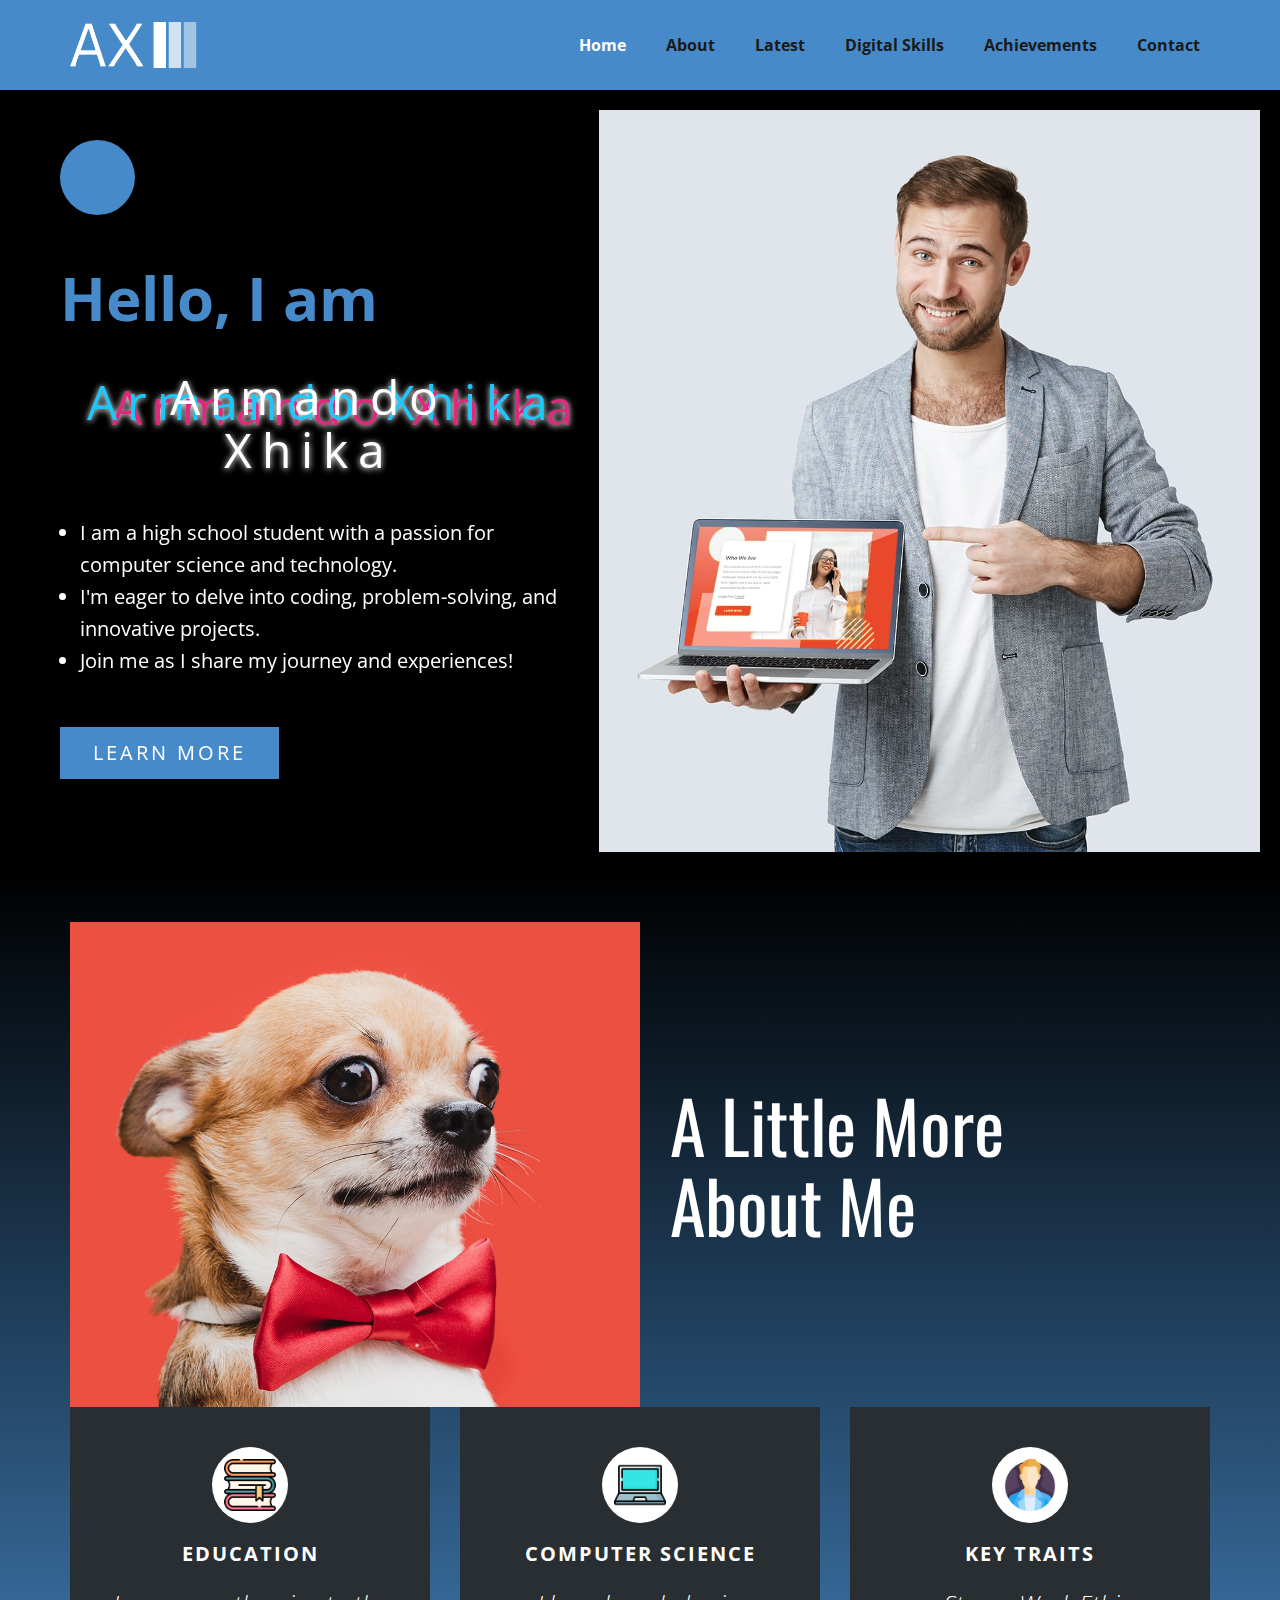
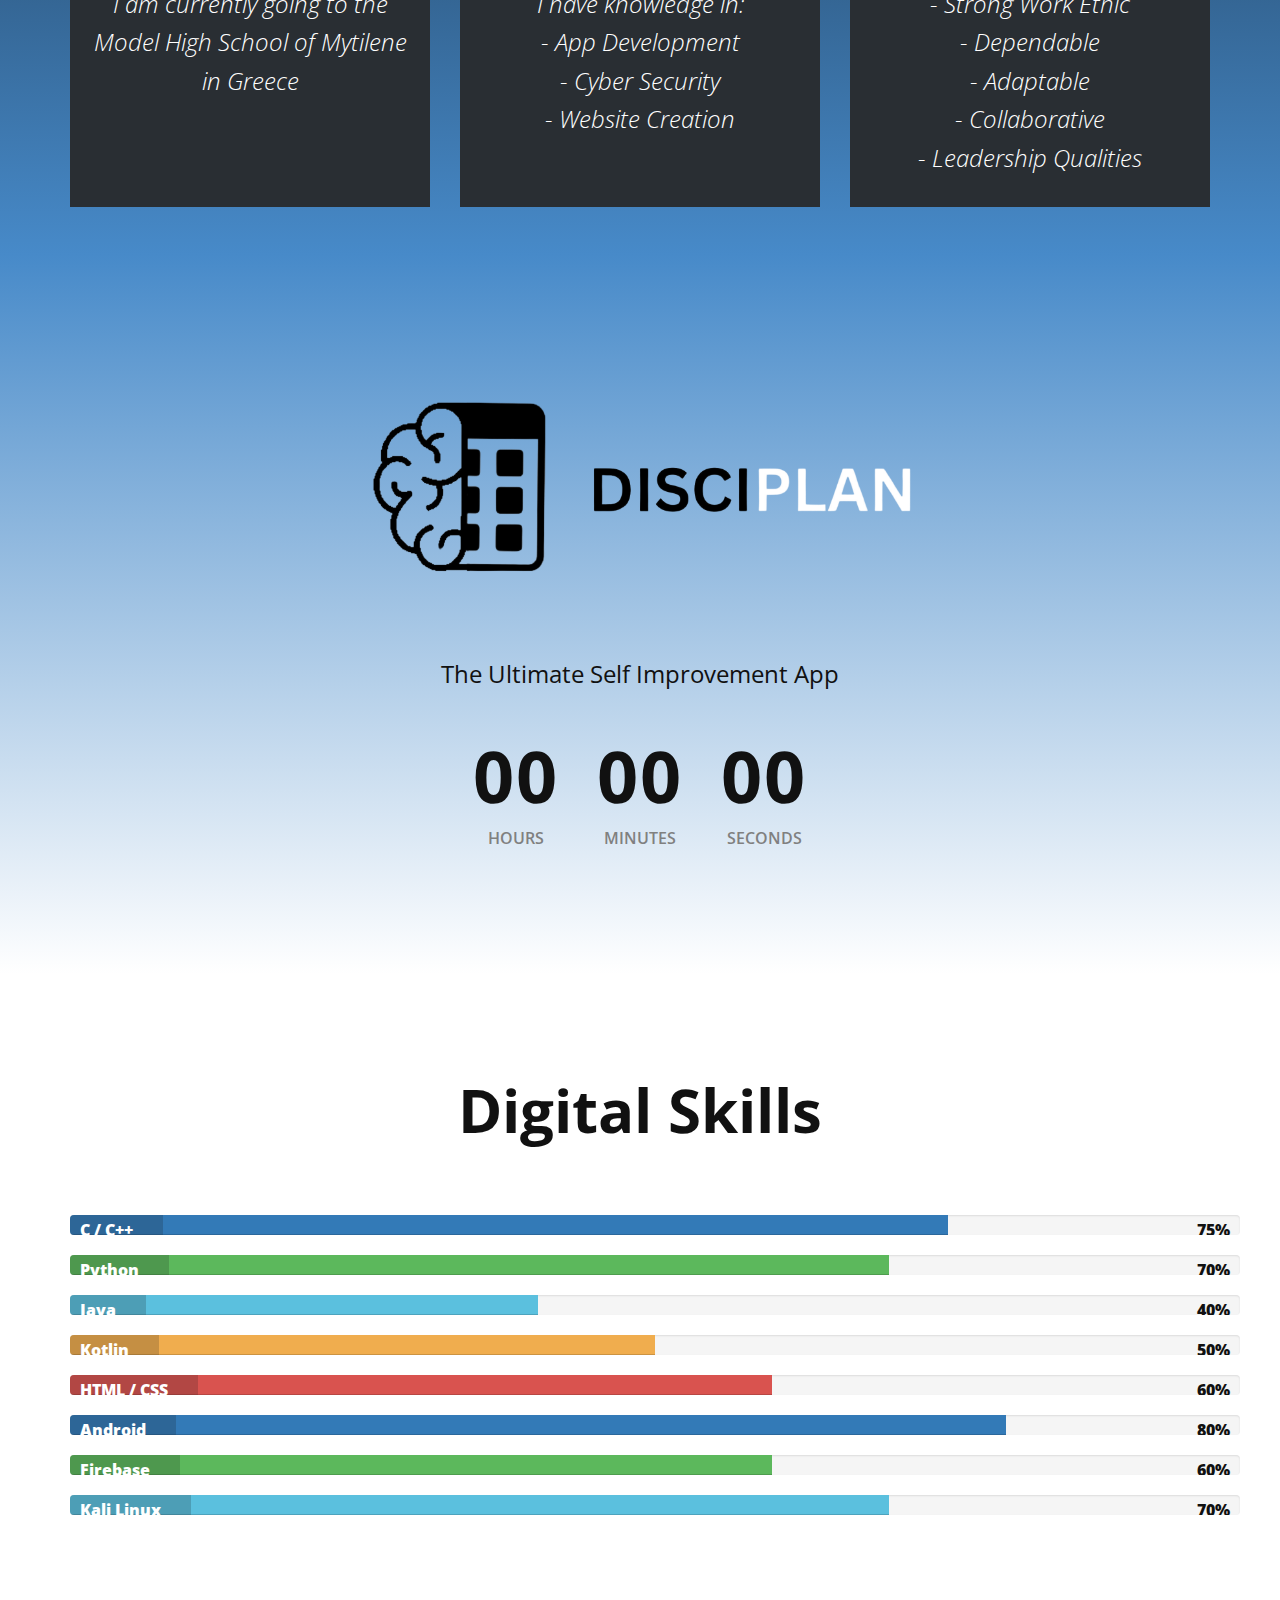
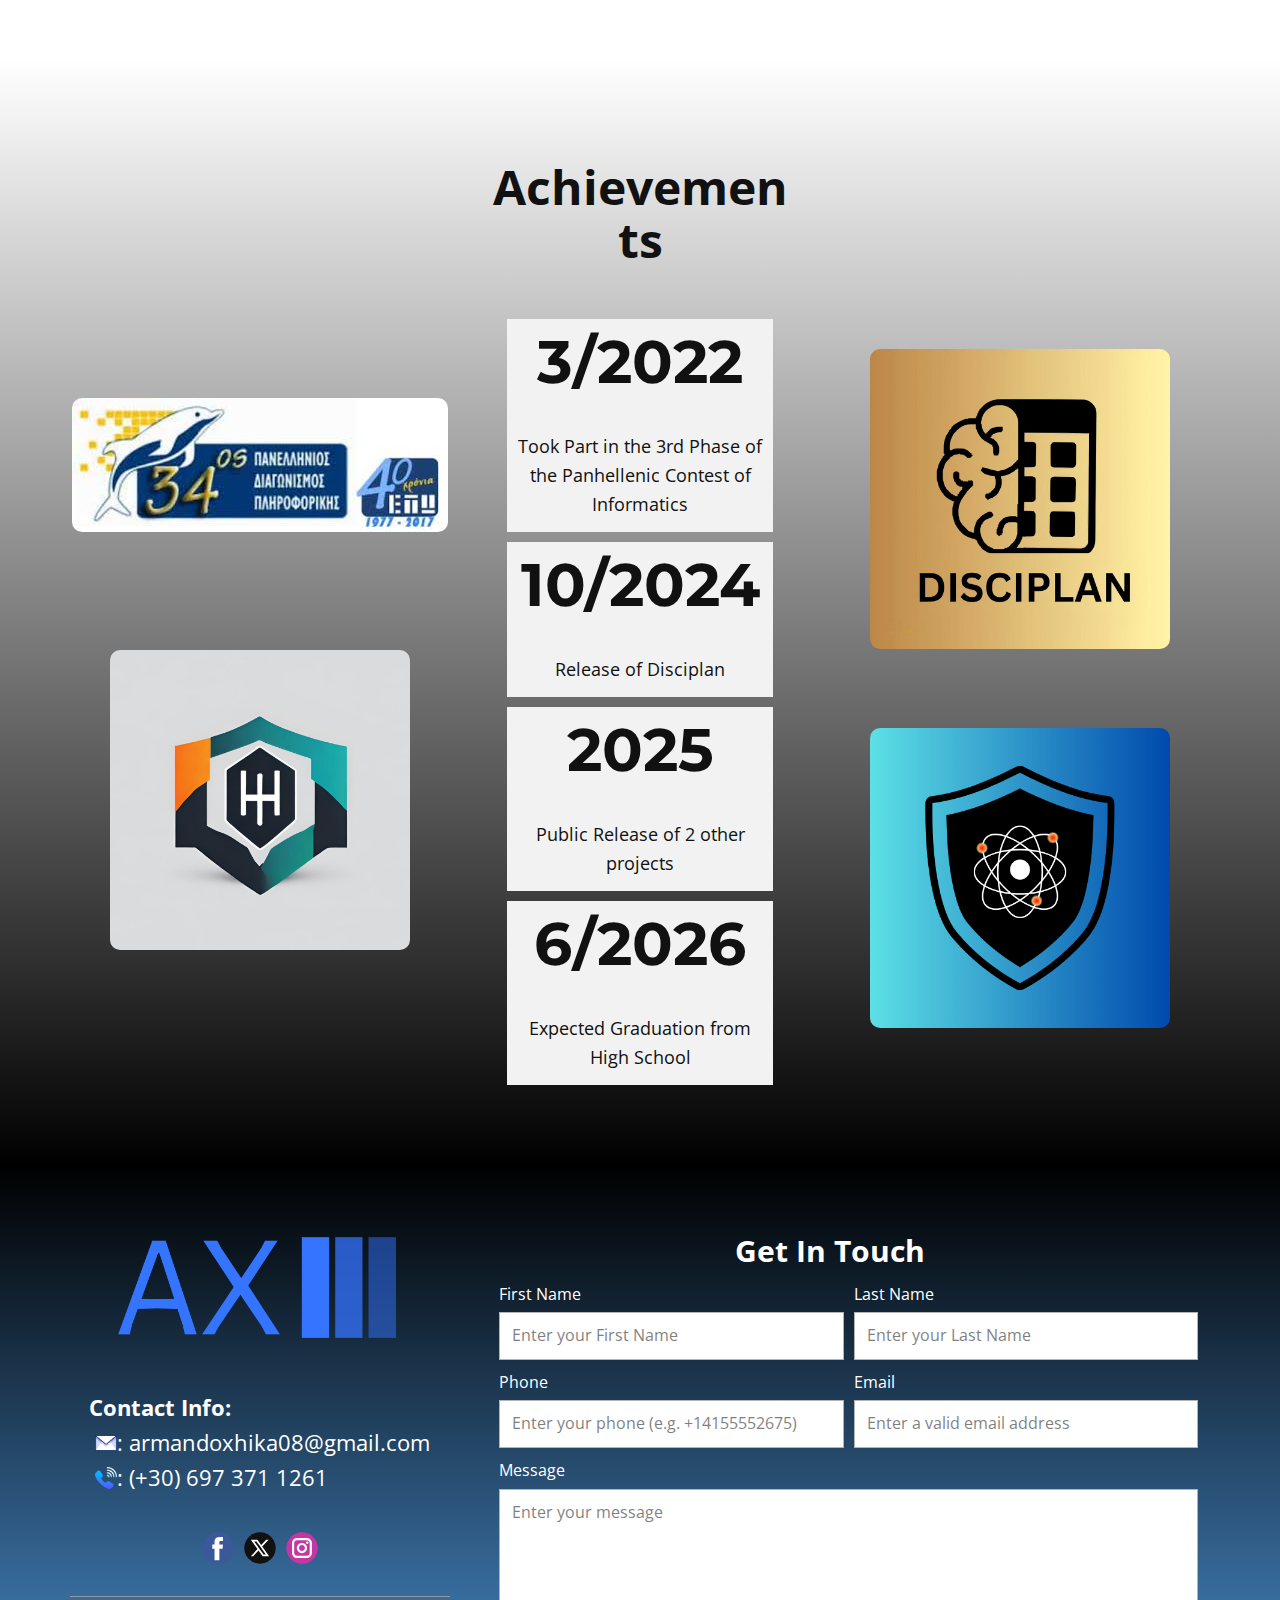
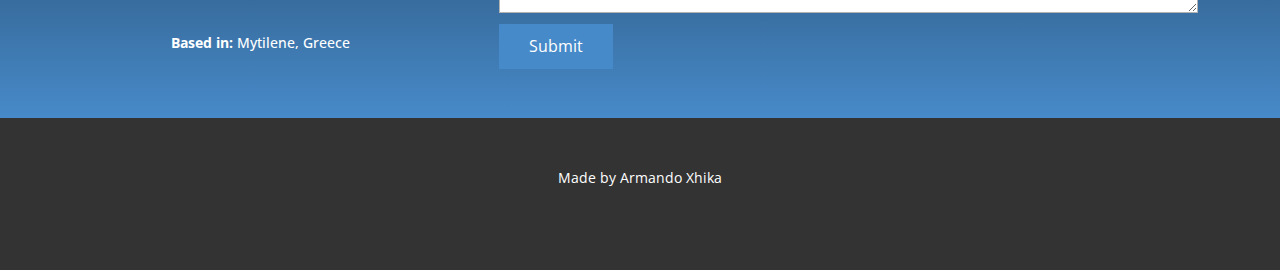
<file: index.html>
<!DOCTYPE html>
<html style="font-size: 16px;" lang="en"><head>
    <meta name="viewport" content="width=device-width, initial-scale=1.0">
    <meta charset="utf-8">
    <meta name="keywords" content="Get in touch">
    <meta name="description" content="">
    <title>Home</title>
    <link rel="stylesheet" href="layout.css" media="screen">
<link rel="stylesheet" href="Home.css" media="screen">
    <script class="u-script" type="text/javascript" src="jquery.js" defer=""></script>
    <script class="u-script" type="text/javascript" src="funct.js" defer=""></script>
    <meta name="generator" content="Nicepage 6.11.6, nicepage.com">
    <meta name="referrer" content="origin">
    <link href="//netdna.bootstrapcdn.com/bootstrap/3.1.0/css/bootstrap.min.css" rel="stylesheet" id="bootstrap-css">
    <script src="//netdna.bootstrapcdn.com/bootstrap/3.1.0/js/bootstrap.min.js"></script>
    
    <link id="u-theme-google-font" rel="stylesheet" href="https://fonts.googleapis.com/css?family=Roboto:100,100i,300,300i,400,400i,500,500i,700,700i,900,900i|Open+Sans:300,300i,400,400i,500,500i,600,600i,700,700i,800,800i">
    <link id="u-page-google-font" rel="stylesheet" href="https://fonts.googleapis.com/css?family=Oswald:200,300,400,500,600,700|Montserrat:100,100i,200,200i,300,300i,400,400i,500,500i,600,600i,700,700i,800,800i,900,900i">
    
    
    
    
    
    
    
    
    <script type="application/ld+json">{
		"@context": "http://schema.org",
		"@type": "Organization",
		"name": "AboutMe",
		"logo": "images/ax-high-resolution-logo-white-transparent.png"
}</script>
    <meta name="theme-color" content="#478ac9">
    <meta property="og:title" content="Home">
    <meta property="og:description" content="">
    <meta property="og:type" content="website">
  <script>
    function gdprConfirmed() {
        return true;
    }
    function dynamicLoadScript(src) {
        var script = document.createElement('script');
        script.src = src && typeof src === 'string' ? src : 'https://www.google.com/recaptcha/api.js?render=6LeZhfspAAAAAMBbiffbII-cJxKXYyynqDJAjYMy';
        script.async = true;
        document.body.appendChild(script);
        script.onload = function() {
            let event = new CustomEvent("recaptchaLoaded");
            document.dispatchEvent(event);
        };
    }
    document.addEventListener('DOMContentLoaded', function () {
        var confirmButton = document.querySelector('.u-cookies-consent .u-button-confirm');
        if (confirmButton) {
            confirmButton.onclick = dynamicLoadScript;
        }
    });
    </script>
    <script>
        document.addEventListener("DOMContentLoaded", function(){
            if (!gdprConfirmed()) {
                return;
            }
            dynamicLoadScript();
        });
    </script>
    <script>
        document.addEventListener("recaptchaLoaded", function() {
            if (!gdprConfirmed()) {
                return;
            }
            (function (grecaptcha, sitekey, actions) {
                var recaptcha = {
                    execute: function (action, submitFormCb) {
                        try {
                            grecaptcha.execute(
                                sitekey,
                                {action: action}
                            ).then(function (token) {
                                var forms = document.getElementsByTagName('form');

                                for (var i = 0; i < forms.length; i++) {
                                    var fields = forms[i].getElementsByTagName('input');

                                    for (var j = 0; j < fields.length; j++) {
                                        var field = fields[j];

                                        if ('recaptchaResponse' === field.getAttribute('name')) {
                                            field.setAttribute('value', token);
                                            break;
                                        }
                                    }
                                }
                                submitFormCb();
                            });
                        } catch (e) {
                            var formError = document.querySelector('.u-form-send-error');

                            if (formError) {
                                formError.innerText = 'Site Owner Error: ' + e.message.replace(/:[\s\S]*/, '');
                                formError.style.display = 'block';
                            }
                        }
                    },

                    executeContact: function (submitFormCb) {
                        recaptcha.execute(actions['contact'], submitFormCb);
                    }
                };

                window.recaptchaObject = recaptcha;
            })(
                grecaptcha,
                
                '6LeZhfspAAAAAMBbiffbII-cJxKXYyynqDJAjYMy',
                {'contact': 'contact'}
            );
        });
    </script>
<meta data-intl-tel-input-cdn-path="intlTelInput/"></head>
  <body data-home-page="Home.html" data-home-page-title="Home" data-path-to-root="./" data-include-products="true" class="u-body u-overlap u-overlap-contrast u-overlap-transparent u-xl-mode" data-lang="en"><header class="u-clearfix u-gradient u-header u-sticky u-sticky-e55e u-header" id="sec-c1c7"><div class="u-clearfix u-sheet u-sheet-1">
        <a href="#" class="u-align-left u-image u-logo u-image-1" data-image-width="2000" data-image-height="707">
          <img src="images/ax-high-resolution-logo-white-transparent.png" class="u-logo-image u-logo-image-1">
        </a>
        <nav class="u-align-right u-menu u-menu-one-level u-menu-open-right u-offcanvas u-menu-1">
          <div class="menu-collapse" style="font-size: 1rem; letter-spacing: 0px; font-weight: 700;">
            <a class="u-button-style u-custom-border u-custom-border-color u-custom-borders u-custom-color u-custom-left-right-menu-spacing u-custom-padding-bottom u-custom-text-active-color u-custom-text-color u-custom-text-hover-color u-custom-top-bottom-menu-spacing u-nav-link u-text-active-palette-1-base u-text-hover-palette-2-base" href="#">
              <svg class="u-svg-link" viewBox="0 0 24 24"><use xlink:href="#menu-hamburger"></use></svg>
              <svg class="u-svg-content" version="1.1" id="menu-hamburger" viewBox="0 0 16 16" x="0px" y="0px" xmlns:xlink="http://www.w3.org/1999/xlink" xmlns="http://www.w3.org/2000/svg"><g><rect y="1" width="16" height="2"></rect><rect y="7" width="16" height="2"></rect><rect y="13" width="16" height="2"></rect>
</g></svg>
            </a>
          </div>
          <div class="u-custom-menu u-nav-container">
            <ul class="u-nav u-spacing-20 u-unstyled u-nav-1"><li class="u-nav-item"><a class="u-button-style u-nav-link u-text-active-white u-text-grey-90 u-text-hover-palette-2-base" href="Home.html#Home" style="padding: 10px;">Home</a>
</li><li class="u-nav-item"><a class="u-button-style u-nav-link u-text-active-white u-text-grey-90 u-text-hover-palette-2-base" href="Home.html#MoreAboutMe" style="padding: 10px;">About</a>
</li><li class="u-nav-item"><a class="u-button-style u-nav-link u-text-active-white u-text-grey-90 u-text-hover-palette-2-base" href="Home.html#LatestNews" style="padding: 10px;">Latest</a>
</li><li class="u-nav-item"><a class="u-button-style u-nav-link u-text-active-white u-text-grey-90 u-text-hover-palette-2-base" href="Home.html#DigitalSkills" style="padding: 10px;">Digital Skills</a>
</li><li class="u-nav-item"><a class="u-button-style u-nav-link u-text-active-white u-text-grey-90 u-text-hover-palette-2-base" href="Home.html#Achievements" style="padding: 10px;">Achievements</a>
</li><li class="u-nav-item"><a class="u-button-style u-nav-link u-text-active-white u-text-grey-90 u-text-hover-palette-2-base" href="Home.html#Contact" style="padding: 10px;">Contact</a>
</li></ul>
          </div>
          <div class="u-custom-menu u-nav-container-collapse">
            <div class="u-black u-container-style u-inner-container-layout u-opacity u-opacity-95 u-sidenav">
              <div class="u-inner-container-layout u-sidenav-overflow">
                <div class="u-menu-close"></div>
                <ul class="u-align-center u-nav u-popupmenu-items u-unstyled u-nav-2"><li class="u-nav-item"><a class="u-button-style u-nav-link" href="Home.html#Home">Home</a>
</li><li class="u-nav-item"><a class="u-button-style u-nav-link" href="Home.html#MoreAboutMe">About</a>
</li><li class="u-nav-item"><a class="u-button-style u-nav-link" href="Home.html#LatestNews">Latest</a>
</li><li class="u-nav-item"><a class="u-button-style u-nav-link" href="Home.html#DigitalSkills">Digital Skills</a>
</li><li class="u-nav-item"><a class="u-button-style u-nav-link" href="Home.html#Achievements">Achievements</a>
</li><li class="u-nav-item"><a class="u-button-style u-nav-link" href="Home.html#Contact">Contact</a>
</li></ul>
              </div>
            </div>
            <div class="u-black u-menu-overlay u-opacity u-opacity-70"></div>
          </div>
        </nav>
      </div></header>
    <section class="u-black u-clearfix u-section-1" id="Home">
      <div class="data-layout-selected u-clearfix u-expanded-width u-layout-wrap u-layout-wrap-1">
        <div class="u-layout">
          <div class="u-layout-row">
            <div class="u-align-left u-container-style u-layout-cell u-left-cell u-size-28-lg u-size-28-xl u-size-29-md u-size-29-sm u-size-29-xs u-layout-cell-1" data-animation-name="customAnimationIn" data-animation-duration="1500" data-animation-delay="250">
              <div class="u-container-layout u-container-layout-1">
                <div class="u-palette-1-base u-preserve-proportions u-shape u-shape-circle u-shape-1" data-animation-name="customAnimationIn" data-animation-duration="1500" data-animation-delay="250"></div>
                <h1 class="u-text u-text-palette-1-base u-title u-text-1" data-animation-name="customAnimationIn" data-animation-duration="1500" data-animation-delay="750">Hello, I am</h1>
                <div class="u-align-center u-clearfix u-custom-html u-expanded-width u-custom-html-1">
                  <section>
                    <h2 class="glitch hero layers" data-text="Armando Xhika">
                      <span>Armando Xhika</span>
                    </h2>
                  </section>
                </div>
                <ul class="u-text u-text-2">
                  <li> I am a high school student with a passion for computer science and technology.</li>
                  <li>I'm eager to delve into coding, problem-solving, and innovative projects.</li>
                  <li>Join me as I share my journey and experiences!</li>
                </ul>
                <a href="#MoreAboutMe" class="u-active-white u-border-none u-btn u-button-style u-hover-white u-palette-1-base u-btn-1">Learn More</a>
              </div>
            </div>
            <div class="u-container-style u-image u-layout-cell u-right-cell u-size-31-md u-size-31-sm u-size-31-xs u-size-32-lg u-size-32-xl u-image-1" data-image-width="1500" data-image-height="1200" data-animation-name="customAnimationIn" data-animation-duration="1500">
              <div class="u-container-layout u-container-layout-2"></div>
            </div>
          </div>
        </div>
      </div>
    </section>
    <section class="u-align-left u-clearfix u-gradient u-section-3" id="MoreAboutMe">
      <div class="u-clearfix u-sheet u-sheet-1">
        <div class="data-layout-selected u-clearfix u-expanded-width-sm u-expanded-width-xs u-layout-wrap u-layout-wrap-1">
          <div class="u-layout" style="">
            <div class="u-layout-row" style="">
              <div class="u-align-center u-container-style u-image u-layout-cell u-left-cell u-size-30 u-image-1">
                <div class="u-container-layout u-valign-bottom u-container-layout-1"></div>
              </div>
              <div class="u-align-left u-container-style u-layout-cell u-right-cell u-size-30 u-layout-cell-2">
                <div class="u-container-layout u-valign-middle u-container-layout-2">
                  <h1 class="u-custom-font u-font-oswald u-text u-text-body-alt-color u-text-1">A Little More About Me</h1>
                </div>
              </div>
            </div>
          </div>
        </div>
        <div class="data-layout-selected u-clearfix u-expanded-width u-gutter-30 u-layout-wrap u-layout-wrap-2">
          <div class="u-gutter-0 u-layout">
            <div class="u-layout-row">
              <div class="u-align-center u-container-style u-layout-cell u-left-cell u-palette-1-dark-3 u-size-20 u-layout-cell-3">
                <div class="u-container-layout u-valign-top u-container-layout-3"><span class="u-file-icon u-icon u-icon-circle u-white u-icon-1"><img src="images/3771417.png" alt=""></span>
                  <h3 class="u-text u-text-default u-text-2">Education</h3>
                  <p class="u-text u-text-default u-text-3">I am currently going to the Model High School of Mytilene in Greece</p>
                </div>
              </div>
              <div class="u-align-center u-container-style u-layout-cell u-palette-1-dark-3 u-size-20 u-layout-cell-4">
                <div class="u-container-layout u-valign-top u-container-layout-4"><span class="u-align-center u-file-icon u-icon u-icon-circle u-white u-icon-2"><img src="images/689355.png" alt=""></span>
                  <h3 class="u-text u-text-default u-text-4">Computer science </h3>
                  <p class="u-text u-text-5">I have knowledge in:<br>- App Development<br>- Cyber Security<br>- Website Creation
                  </p>
                </div>
              </div>
              <div class="u-align-center u-container-style u-layout-cell u-palette-1-dark-3 u-right-cell u-size-20 u-layout-cell-5">
                <div class="u-container-layout u-valign-top u-container-layout-5"><span class="u-align-center u-file-icon u-icon u-icon-circle u-white u-icon-3"><img src="images/4140077.png" alt=""></span>
                  <h3 class="u-text u-text-default u-text-6">KEY TRAITS</h3>
                  <p class="u-text u-text-7">- Strong Work Ethic <br>- Dependable<br>- Adaptable<br>- Collaborative<br>- Leadership Qualities<br>
                  </p>
                </div>
              </div>
            </div>
          </div>
        </div>
      </div>
    </section>
    <section class="u-align-center u-clearfix u-gradient u-section-4" id="LatestNews">
      <div class="u-clearfix u-sheet u-sheet-1">
        <img class="u-image u-image-round u-radius u-image-1" src="images/NoLine-WhiteText-Transparent.png" alt="" data-image-width="1920" data-image-height="1080">
        <p class="u-align-center u-large-text u-text u-text-variant u-text-1">The Ultimate Self Improvement App</p>
        <div class="u-align-center u-countdown u-countdown-1" data-target-date="Tue, 01 Oct 2024 06:00:23 GMT" data-type="to-date" data-for="everyone" data-time-left="750m" data-timer-id="dfea" data-target-number="100" data-direction="down" data-start-time="Fri Nov 26 2021 16:40:08 GMT+0300 (Москва, стандартное время)" data-frequency="10s" data-after-count="none" data-redirect-url="https://">
          <div class="u-countdown-wrapper u-spacing-40">
            <div class="u-countdown-item u-countdown-years u-hidden u-spacing-15 u-countdown-item-1">
              <div class="u-countdown-counter u-spacing-2 u-countdown-counter-1"><div class="u-countdown-number">0</div><div class="u-countdown-number u-hidden">0</div></div>
              <div class="u-countdown-label u-text-grey-50 u-countdown-label-1">Years</div>
            </div>
            <div class="u-countdown-separator u-hidden u-countdown-separator-1"></div>
            <div class="u-countdown-days u-countdown-item u-spacing-15 u-countdown-item-2">
              <div class="u-countdown-counter u-spacing-2 u-countdown-counter-2"><div class="u-countdown-number">1</div><div class="u-countdown-number">0</div><div class="u-countdown-number">9</div></div>
              <div class="u-countdown-label u-text-grey-50 u-countdown-label-2">Days</div>
            </div>
            <div class="u-countdown-separator u-countdown-separator-2"></div>
            <div class="u-countdown-hours u-countdown-item u-spacing-15 u-countdown-item-3">
              <div class="u-countdown-counter u-spacing-2 u-countdown-counter-3"><div class="u-countdown-number">1</div><div class="u-countdown-number">3</div></div>
              <div class="u-countdown-label u-text-grey-50 u-countdown-label-3">Hours</div>
            </div>
            <div class="u-countdown-separator u-countdown-separator-3"></div>
            <div class="u-countdown-item u-countdown-minutes u-spacing-15 u-countdown-item-4">
              <div class="u-countdown-counter u-spacing-2 u-countdown-counter-4"><div class="u-countdown-number">0</div><div class="u-countdown-number">1</div></div>
              <div class="u-countdown-label u-text-grey-50 u-countdown-label-4">Minutes</div>
            </div>
            <div class="u-countdown-separator u-countdown-separator-4"></div>
            <div class="u-countdown-item u-countdown-seconds u-spacing-15 u-countdown-item-5">
              <div class="u-countdown-counter u-spacing-2 u-countdown-counter-5"><div class="u-countdown-number">2</div><div class="u-countdown-number">4</div></div>
              <div class="u-countdown-label u-text-grey-50 u-countdown-label-5">Seconds</div>
            </div>
            <div class="u-countdown-separator u-hidden u-countdown-separator-5"></div>
            <div class="u-countdown-item u-countdown-numbers u-hidden u-spacing-15 u-countdown-item-6">
              <div class="u-countdown-counter u-spacing-2 u-countdown-counter-6"><div class="u-countdown-number">0</div><div class="u-countdown-number">0</div><div class="u-countdown-number">1</div><div class="u-countdown-number">0</div><div class="u-countdown-number">0</div></div>
              <div class="u-countdown-label u-text-grey-50 u-countdown-label-6">Items</div>
            </div>
          </div>
          <div class="u-countdown-message u-hidden">
            <p>Sorry, the time is up.</p>
          </div>
        </div>
      </div>
    </section>
    <section class="u-clearfix u-section-5" id="DigitalSkills">
      <div class="u-clearfix u-sheet u-sheet-1">
        <h2 class="u-text u-text-default u-text-1">Digital Skills</h2>
        <div class="u-clearfix u-custom-html u-expanded-width u-custom-html-1">
          <div class="container">
            <div class="row">
              <div class="progress">
                <div class="progress-bar" role="progressbar" aria-valuenow="75" aria-valuemin="0" aria-valuemax="100" style="width: 75%;">
                  <span class="sr-only">75% Complete</span>
                </div>
                <span class="progress-type">C / C++</span>
                <span class="progress-completed">75%</span>
              </div>
              <div class="progress">
                <div class="progress-bar progress-bar-success" role="progressbar" aria-valuenow="70" aria-valuemin="0" aria-valuemax="100" style="width: 70%">
                  <span class="sr-only">70% Complete</span>
                </div>
                <span class="progress-type">Python</span>
                <span class="progress-completed">70%</span>
              </div>
              <div class="progress">
                <div class="progress-bar progress-bar-info" role="progressbar" aria-valuenow="40" aria-valuemin="0" aria-valuemax="100" style="width: 40%">
                  <span class="sr-only">40% Complete</span>
                </div>
                <span class="progress-type">Java</span>
                <span class="progress-completed">40%</span>
              </div>
              <div class="progress">
                <div class="progress-bar progress-bar-warning" role="progressbar" aria-valuenow="50" aria-valuemin="0" aria-valuemax="100" style="width: 50%">
                  <span class="sr-only">50% Complete</span>
                </div>
                <span class="progress-type">Kotlin</span>
                <span class="progress-completed">50%</span>
              </div>
              <div class="progress">
                <div class="progress-bar progress-bar-danger" role="progressbar" aria-valuenow="60" aria-valuemin="0" aria-valuemax="100" style="width: 60%">
                  <span class="sr-only">60% Complete</span>
                </div>
                <span class="progress-type">HTML / CSS</span>
                <span class="progress-completed">60%</span>
              </div>
              <div class="progress">
                <div class="progress-bar" role="progressbar" aria-valuenow="80" aria-valuemin="0" aria-valuemax="100" style="width: 80%">
                  <span class="sr-only">80% Complete</span>
                </div>
                <span class="progress-type">Android</span>
                <span class="progress-completed">80%</span>
              </div>
              <div class="progress">
                <div class="progress-bar progress-bar-success" role="progressbar" aria-valuenow="60" aria-valuemin="0" aria-valuemax="100" style="width: 60%">
                  <span class="sr-only">60% Complete</span>
                </div>
                <span class="progress-type">Firebase</span>
                <span class="progress-completed">60%</span>
              </div>
              <div class="progress">
                <div class="progress-bar progress-bar-info" role="progressbar" aria-valuenow="70" aria-valuemin="0" aria-valuemax="100" style="width: 70%">
                  <span class="sr-only">70% Complete</span>
                </div>
                <span class="progress-type">Kali Linux</span>
                <span class="progress-completed">70%</span>
              </div>
            </div>
          </div>
        </div>
      </div>
    </section>
    <section class="u-align-center u-clearfix u-gradient u-section-6" id="Achievements" data-href="#">
      <div class="u-clearfix u-sheet u-sheet-1">
        <h2 class="u-align-center u-text u-text-1">Achievements</h2>
        <div class="data-layout-selected u-clearfix u-expanded-width u-layout-wrap u-layout-wrap-1">
          <div class="u-layout">
            <div class="u-layout-row">
              <div class="u-container-align-center u-container-style u-layout-cell u-size-20 u-layout-cell-1">
                <div class="u-container-layout u-valign-middle u-container-layout-1">
                  <img class="u-image u-image-round u-radius u-image-1" src="images/pdp.jpg" alt="" data-image-width="376" data-image-height="134">
                  <img class="u-image u-image-round u-preserve-proportions u-radius u-image-2" src="images/hackio.orglogo.png" alt="" data-image-width="1080" data-image-height="1080">
                </div>
              </div>
              <div class="u-container-align-center u-container-style u-layout-cell u-size-20 u-layout-cell-2">
                <div class="u-container-layout u-valign-middle u-container-layout-2">
                  <div class="u-list u-list-1">
                    <div class="u-repeater u-repeater-1">
                      <div class="u-align-center u-container-style u-custom-item u-grey-5 u-list-item u-repeater-item">
                        <div class="u-container-layout u-similar-container u-container-layout-3">
                          <h2 class="u-align-center u-custom-font u-custom-item u-font-montserrat u-text u-text-2">3/2022</h2>
                          <p class="u-align-center u-custom-item u-text u-text-default u-text-3">Took Part in the 3rd Phase of the Panhellenic Contest of Informatics </p>
                        </div>
                      </div>
                      <div class="u-align-center u-container-style u-custom-item u-grey-5 u-list-item u-repeater-item">
                        <div class="u-container-layout u-similar-container u-container-layout-4">
                          <h2 class="u-align-center u-custom-font u-custom-item u-font-montserrat u-text u-text-4">10/2024 </h2>
                          <p class="u-align-center u-custom-item u-text u-text-default u-text-5">Release of Disciplan</p>
                        </div>
                      </div>
                      <div class="u-align-center u-container-style u-custom-item u-grey-5 u-list-item u-repeater-item">
                        <div class="u-container-layout u-similar-container u-container-layout-5">
                          <h2 class="u-align-center u-custom-font u-custom-item u-font-montserrat u-text u-text-6">2025</h2>
                          <p class="u-align-center u-custom-item u-text u-text-default u-text-7">Public Release of 2 other projects</p>
                        </div>
                      </div>
                      <div class="u-align-center u-container-style u-custom-item u-grey-5 u-list-item u-repeater-item">
                        <div class="u-container-layout u-similar-container u-container-layout-6">
                          <h2 class="u-align-center u-custom-font u-custom-item u-font-montserrat u-text u-text-8">6/2026</h2>
                          <p class="u-align-center u-custom-item u-text u-text-default u-text-9">Expected Graduation from High School </p>
                        </div>
                      </div>
                    </div>
                  </div>
                </div>
              </div>
              <div class="u-container-align-center u-container-style u-layout-cell u-size-20 u-layout-cell-3">
                <div class="u-container-layout u-valign-middle u-container-layout-7">
                  <img class="u-image u-image-round u-preserve-proportions u-radius u-image-3" src="images/Small-WithBlackText.png" alt="" data-image-width="1000" data-image-height="1000">
                  <img class="u-image u-image-round u-preserve-proportions u-radius u-image-4" src="images/Logo1.png" alt="" data-image-width="500" data-image-height="500">
                </div>
              </div>
            </div>
          </div>
        </div>
      </div>
    </section>
    <section class="u-clearfix u-gradient u-section-7" id="Contact">
      <div class="u-clearfix u-sheet u-valign-middle u-sheet-1">
        <div class="data-layout-selected u-clearfix u-expanded-width u-layout-wrap u-layout-wrap-1">
          <div class="u-layout" style="">
            <div class="u-layout-row" style="">
              <div class="u-container-style u-layout-cell u-size-20 u-layout-cell-1">
                <div class="u-container-layout u-container-layout-1">
                  <img class="u-image u-image-contain u-image-round u-radius u-image-1" src="images/ax-high-resolution-logo-transparent.png" alt="" data-image-width="2000" data-image-height="707">
                  <p class="u-text u-text-body-alt-color u-text-1">
                    <span style="font-weight: 700;">Contact Info:</span>
                    <br>&nbsp;<span class="u-file-icon u-icon u-icon-1"><img src="images/14678327.png" alt=""></span>: armandoxhika08@gmail.com<br>&nbsp;<span class="u-file-icon u-icon u-icon-2"><img src="images/4213179.png" alt=""></span>: (+30) 697 371 1261
                  </p>
                  <div class="u-align-center u-social-icons u-spacing-10 u-social-icons-1">
                    <a class="u-social-url" title="facebook" target="_blank" href="https://facebook.com/armxhk08"><span class="u-icon u-social-facebook u-social-icon u-icon-3"><svg class="u-svg-link" preserveAspectRatio="xMidYMin slice" viewBox="0 0 112 112" style=""><use xlink:href="#svg-f314"></use></svg><svg class="u-svg-content" viewBox="0 0 112 112" x="0" y="0" id="svg-f314"><circle fill="currentColor" cx="56.1" cy="56.1" r="55"></circle><path fill="#FFFFFF" d="M73.5,31.6h-9.1c-1.4,0-3.6,0.8-3.6,3.9v8.5h12.6L72,58.3H60.8v40.8H43.9V58.3h-8V43.9h8v-9.2
c0-6.7,3.1-17,17-17h12.5v13.9H73.5z"></path></svg></span>
                    </a>
                    <a class="u-social-url" title="twitter" target="_blank" href="https://twitter.com/armxhk_08"><span class="u-icon u-social-icon u-social-twitter u-icon-4"><svg class="u-svg-link" preserveAspectRatio="xMidYMin slice" viewBox="0 0 112.2 112.2" style=""><use xlink:href="#svg-329f"></use></svg><svg class="u-svg-content" viewBox="0 0 112.2 112.2" x="0px" y="0px" id="svg-329f"><circle fill="currentColor" cx="56" cy="56" r="55"></circle><path fill="#FFFFFF" d="M63.9,51l22.4-24h-8.6L60.3,45.9L46.9,27H24l23.3,32.8L24,85h8.2L51,64.9L65.3,85H88L63.9,51z M55.3,60.2
l-3.7-5.1L35.7,33.1h8.1l12.3,17.2l3.7,5.1l16.6,23.4h-7.8L55.3,60.2z"></path></svg></span>
                    </a>
                    <a class="u-social-url" title="instagram" target="_blank" href="https://instagram.com/arm_xhk"><span class="u-icon u-social-icon u-social-instagram u-icon-5"><svg class="u-svg-link" preserveAspectRatio="xMidYMin slice" viewBox="0 0 112 112" style=""><use xlink:href="#svg-af09"></use></svg><svg class="u-svg-content" viewBox="0 0 112 112" x="0" y="0" id="svg-af09"><circle fill="currentColor" cx="56.1" cy="56.1" r="55"></circle><path fill="#FFFFFF" d="M55.9,38.2c-9.9,0-17.9,8-17.9,17.9C38,66,46,74,55.9,74c9.9,0,17.9-8,17.9-17.9C73.8,46.2,65.8,38.2,55.9,38.2
z M55.9,66.4c-5.7,0-10.3-4.6-10.3-10.3c-0.1-5.7,4.6-10.3,10.3-10.3c5.7,0,10.3,4.6,10.3,10.3C66.2,61.8,61.6,66.4,55.9,66.4z"></path><path fill="#FFFFFF" d="M74.3,33.5c-2.3,0-4.2,1.9-4.2,4.2s1.9,4.2,4.2,4.2s4.2-1.9,4.2-4.2S76.6,33.5,74.3,33.5z"></path><path fill="#FFFFFF" d="M73.1,21.3H38.6c-9.7,0-17.5,7.9-17.5,17.5v34.5c0,9.7,7.9,17.6,17.5,17.6h34.5c9.7,0,17.5-7.9,17.5-17.5V38.8
C90.6,29.1,82.7,21.3,73.1,21.3z M83,73.3c0,5.5-4.5,9.9-9.9,9.9H38.6c-5.5,0-9.9-4.5-9.9-9.9V38.8c0-5.5,4.5-9.9,9.9-9.9h34.5
c5.5,0,9.9,4.5,9.9,9.9V73.3z"></path></svg></span>
                    </a>
                  </div>
                  <div class="u-border-1 u-border-grey-40 u-expanded-width u-line u-line-horizontal u-line-1"></div>
                  <h5 class="u-align-center u-text u-text-body-alt-color u-text-2">
                    <span style="font-weight: 700;">Based in:</span>&nbsp;Mytilene, Greece<br>
                  </h5>
                </div>
              </div>
              <div class="u-align-center u-container-style u-layout-cell u-size-40 u-layout-cell-2">
                <div class="u-container-layout u-container-layout-2">
                  <h4 class="u-align-center u-text u-text-body-alt-color u-text-default u-text-3">Get In Touch</h4>
                  <div class="u-form u-form-1">
                    <form action="https://forms.nicepagesrv.com/v2/form/process" class="u-clearfix u-form-spacing-10 u-form-vertical u-inner-form" source="email" name="form" style="padding: 0px;">
                      <div class="u-form-group u-form-name u-form-partition-factor-2 u-form-group-1">
                        <label for="name-e6a4" class="u-label u-text-white">First Name</label>
                        <input type="text" placeholder="Enter your First Name" id="name-e6a4" name="name-1" class="u-input u-input-rectangle" required="">
                      </div>
                      <div class="u-form-group u-form-name u-form-partition-factor-2 u-form-group-2">
                        <label for="name-e6a4" class="u-label u-text-white">Last Name</label>
                        <input type="text" placeholder="Enter your Last Name" id="name-e6a4" name="name-2" class="u-input u-input-rectangle" required="">
                      </div>
                      <div class="u-form-group u-form-partition-factor-2 u-form-phone u-form-group-3">
                        <label for="phone-ae09" class="u-label u-text-white">Phone</label>
                        <input type="tel" pattern="\+?\d{0,3}[\s\(\-]?([0-9]{2,3})[\s\)\-]?([\s\-]?)([0-9]{3})[\s\-]?([0-9]{2})[\s\-]?([0-9]{2})" placeholder="Enter your phone (e.g. +14155552675)" id="phone-ae09" name="phone" class="u-input u-input-rectangle" required="">
                      </div>
                      <div class="u-form-email u-form-group u-form-partition-factor-2">
                        <label for="email-927e" class="u-label u-text-white">Email</label>
                        <input type="email" placeholder="Enter a valid email address" id="email-927e" name="email" class="u-input u-input-rectangle" required="">
                      </div>
                      <div class="u-form-group u-form-message">
                        <label for="message-927e" class="u-label u-text-white">Message</label>
                        <textarea placeholder="Enter your message" rows="4" cols="50" id="message-927e" name="message" class="u-input u-input-rectangle" required=""></textarea>
                      </div>
                      <div class="u-align-left u-form-group u-form-submit">
                        <a href="#" class="u-btn u-btn-submit u-button-style">Submit</a>
                        <input type="submit" value="submit" class="u-form-control-hidden">
                      </div>
                      <div class="u-form-send-message u-form-send-success"> Thank you! Your message has been sent. </div>
                      <div class="u-form-send-error u-form-send-message"> Unable to send your message. Please fix errors then try again. </div>
                      <input type="hidden" value="" name="recaptchaResponse">
                      <input type="hidden" name="formServices" value="18fa6ffe-a122-8e16-78f1-c5fbe12135dc">
                      <input type="hidden" name="siteKey" value="6LeZhfspAAAAAMBbiffbII-cJxKXYyynqDJAjYMy">
                    </form>
                  </div>
                </div>
              </div>
            </div>
          </div>
        </div>
      </div>
    </section>
    <style class="u-overlap-style">.u-overlap:not(.u-sticky-scroll) .u-header {
background-color: #478ac9 !important
}</style>
    
    
    
    <footer class="u-align-center u-clearfix u-footer u-grey-80 u-footer" id="sec-5032"><div class="u-clearfix u-sheet u-sheet-1">
        <p class="u-small-text u-text u-text-variant u-text-1">Made by Armando Xhika </p>
      </div></footer>
	<section class="u-backlink u-clearfix u-grey-80"></section>
</body></html>
</file>
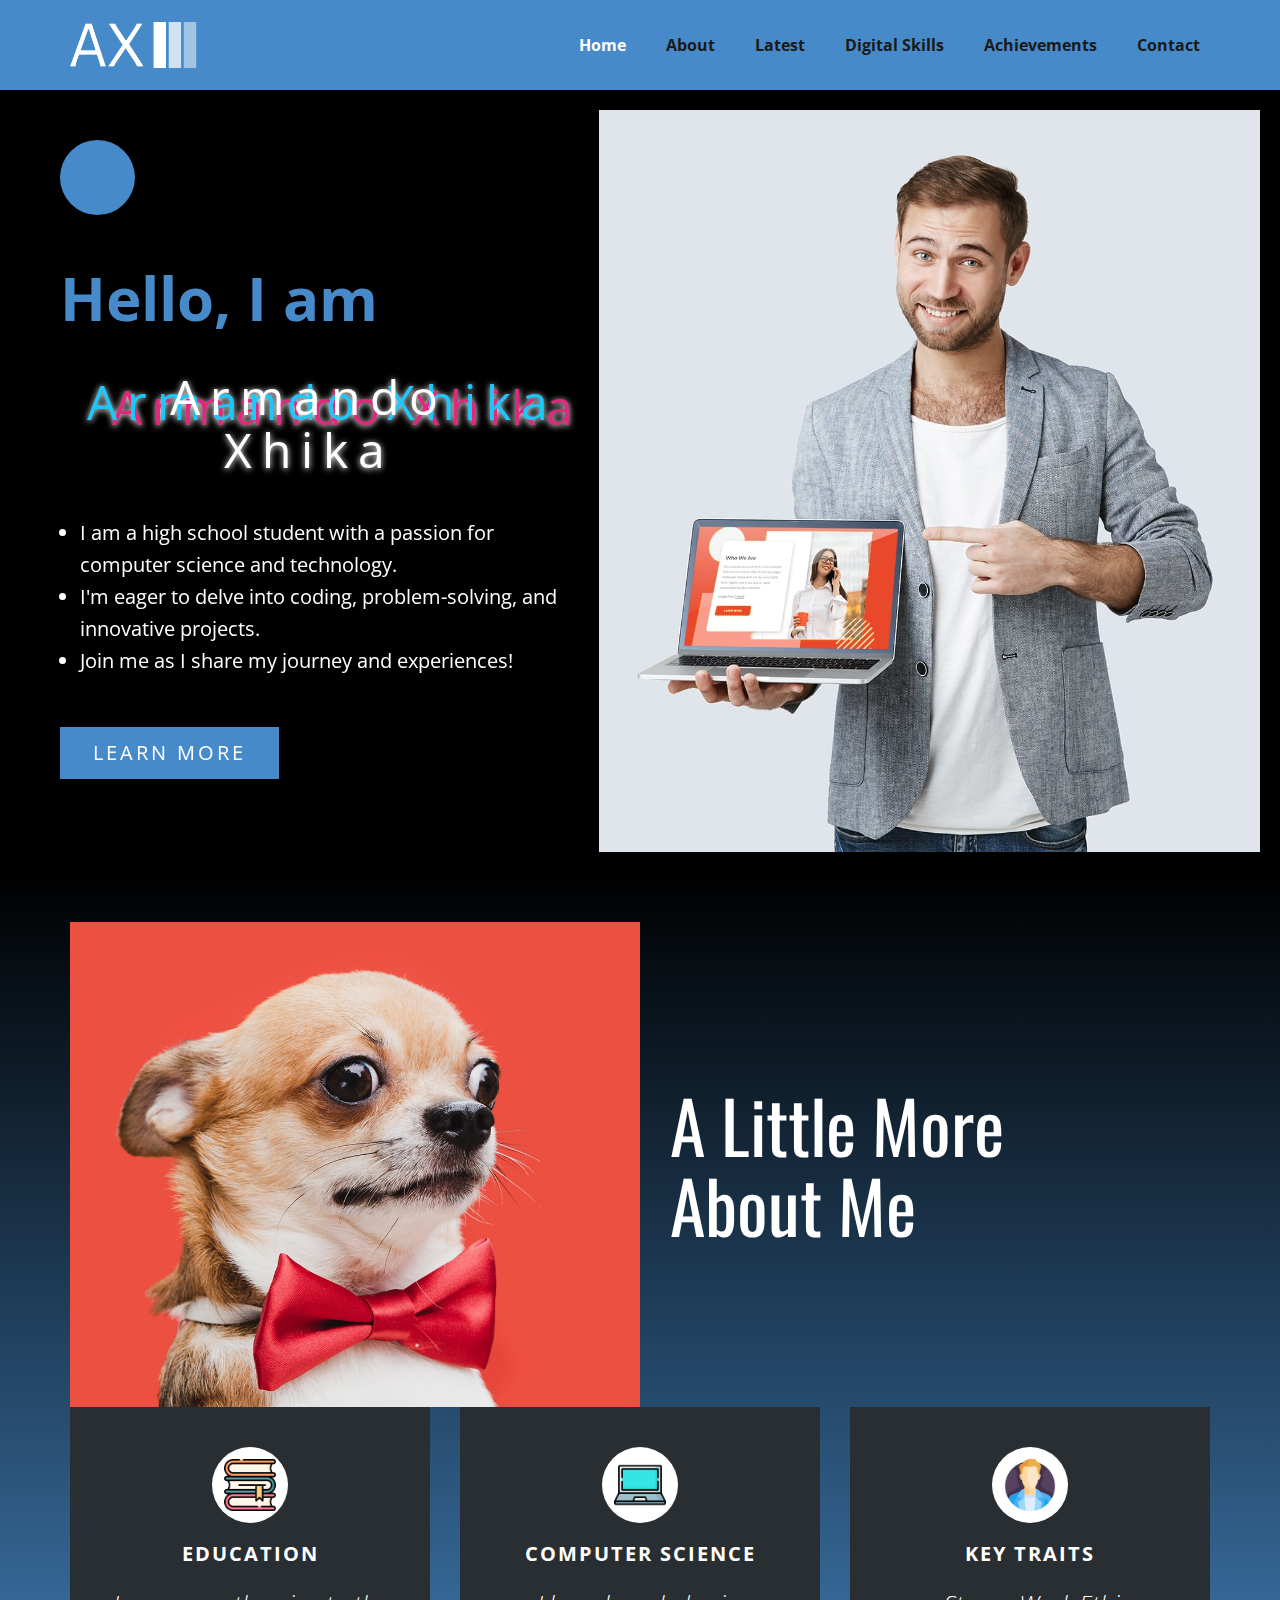
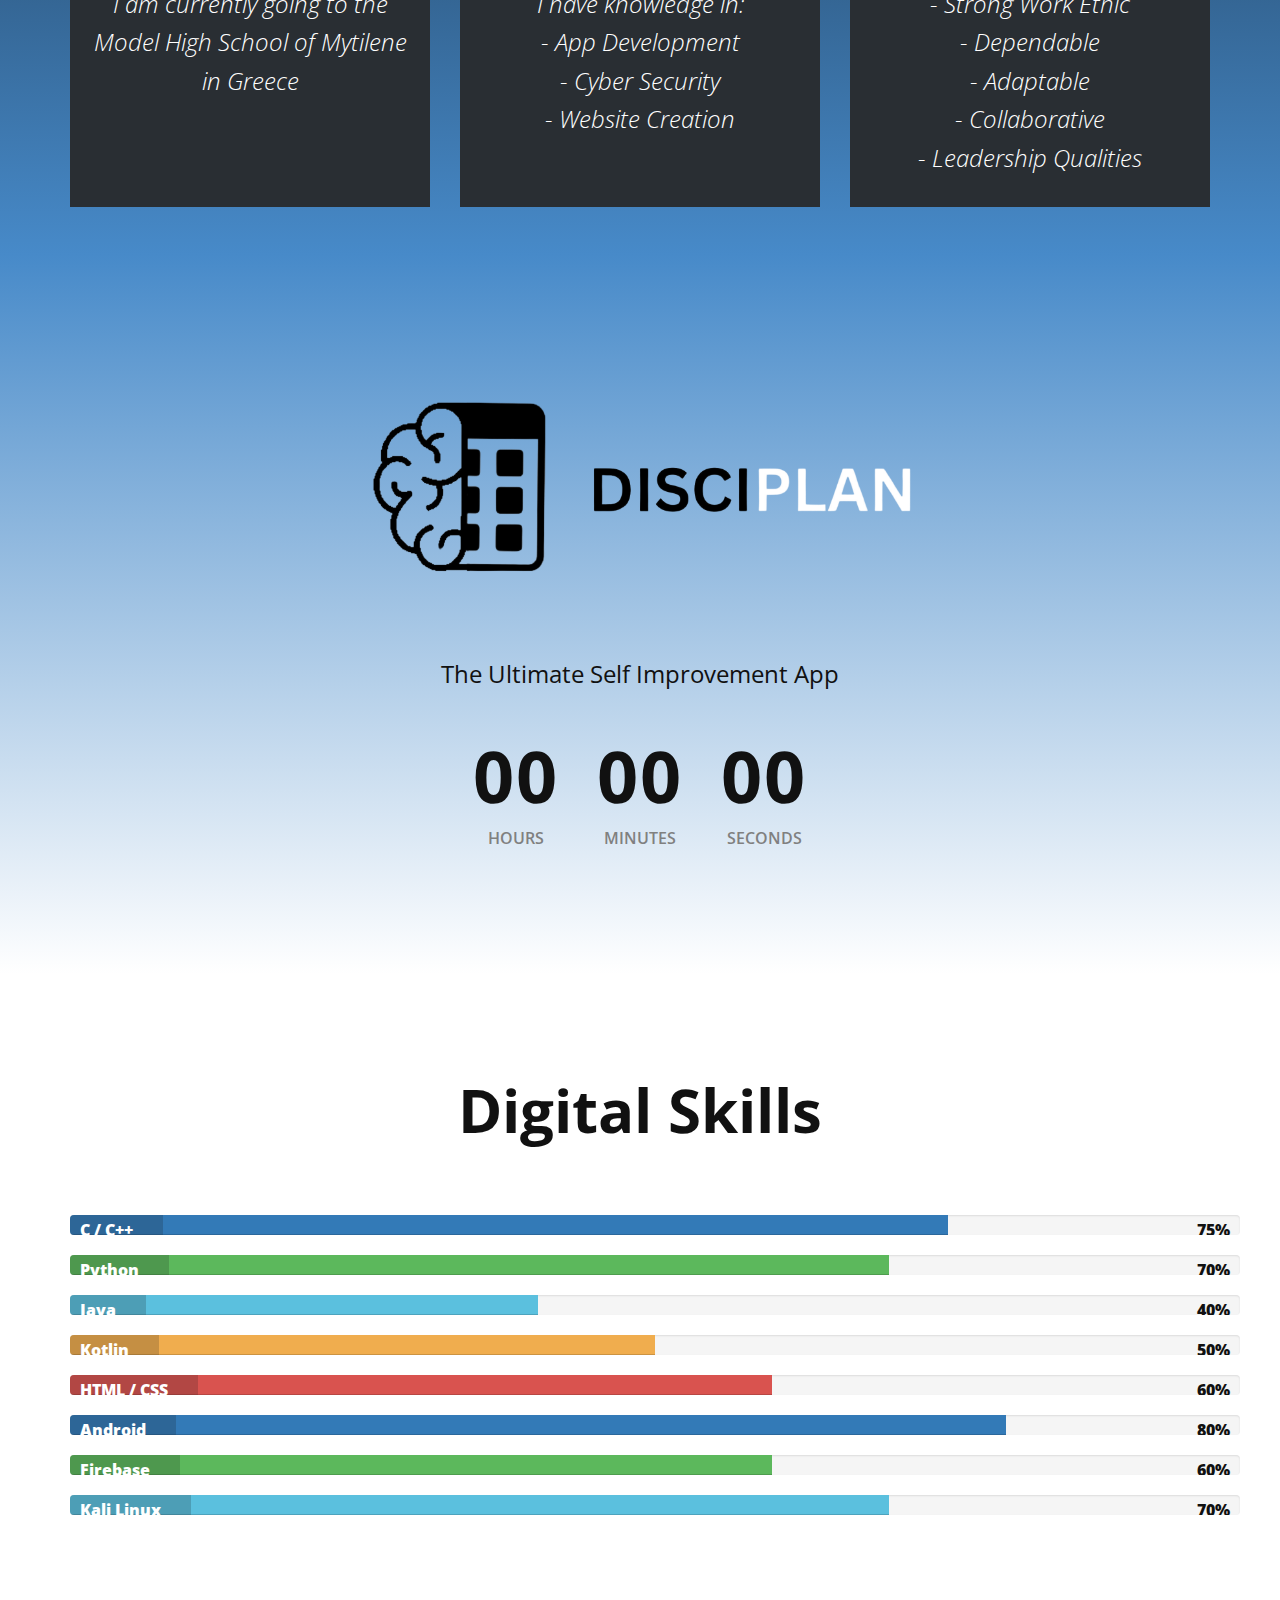
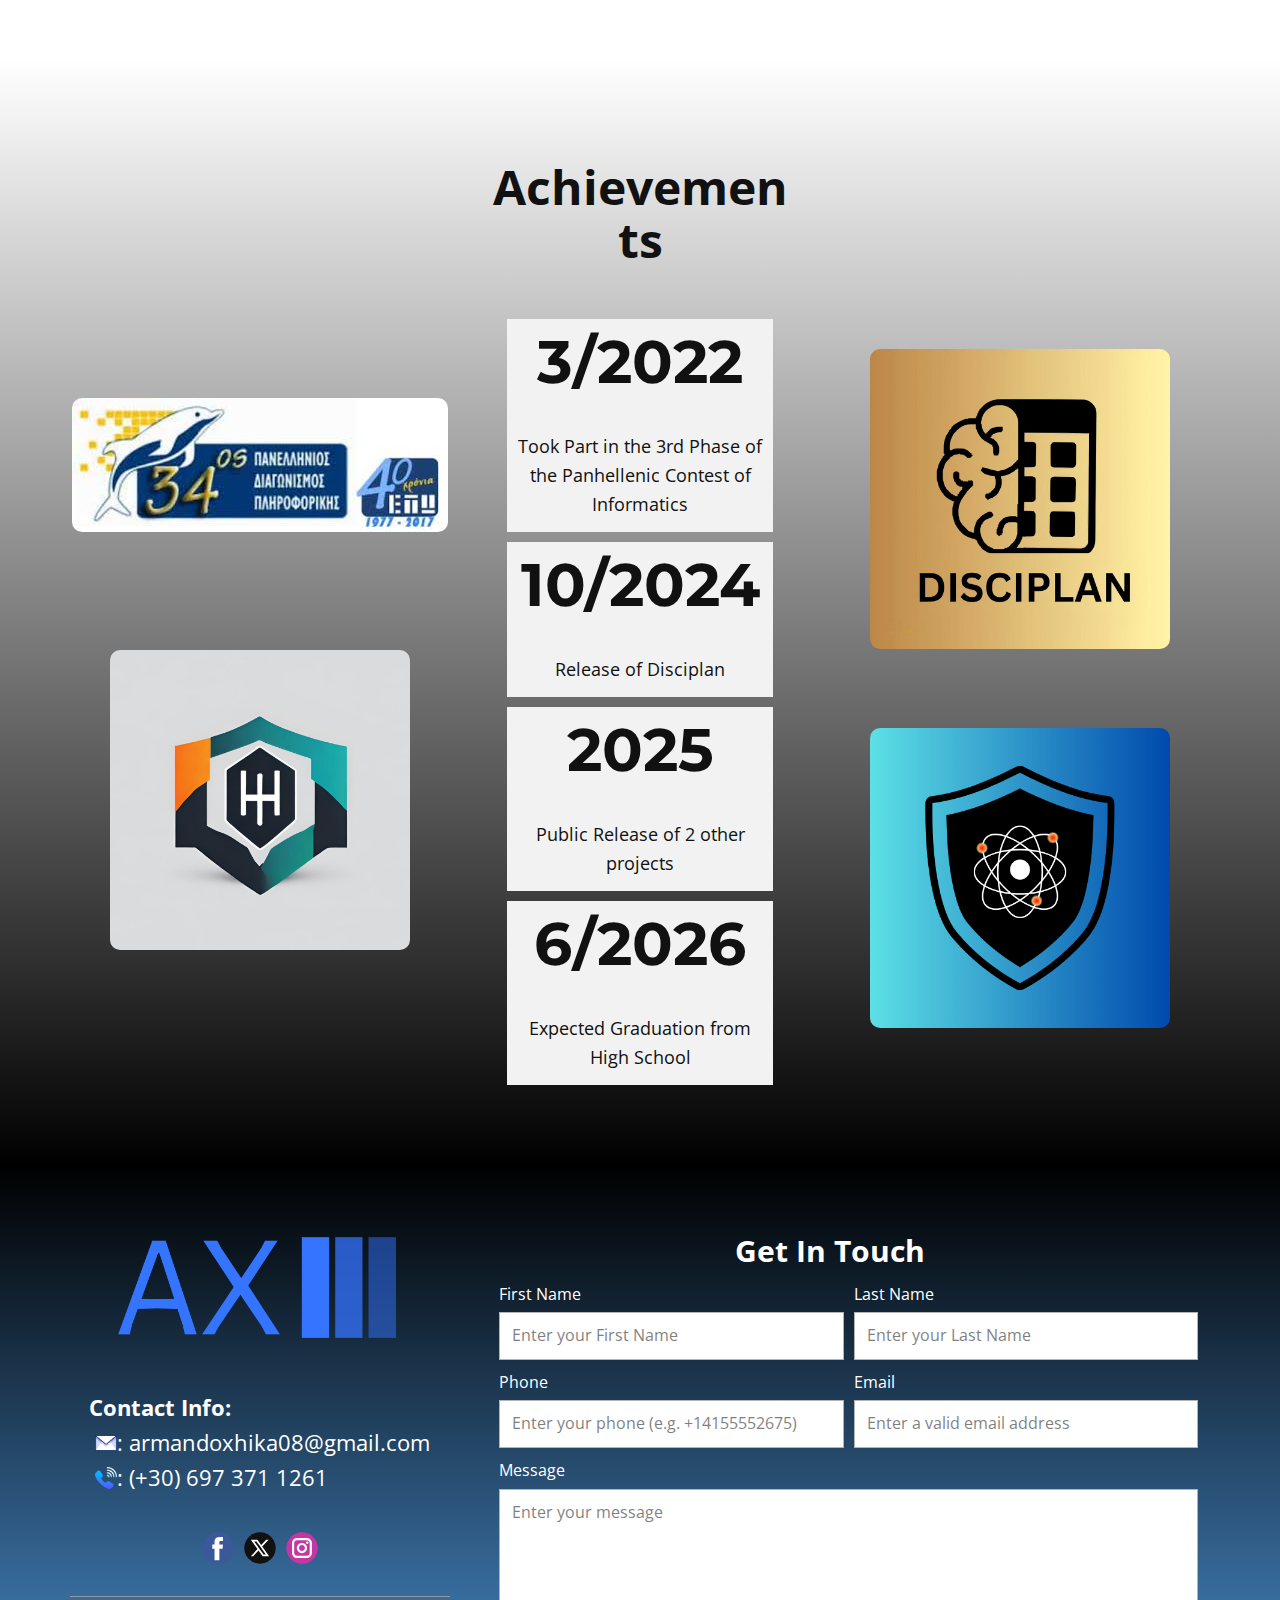
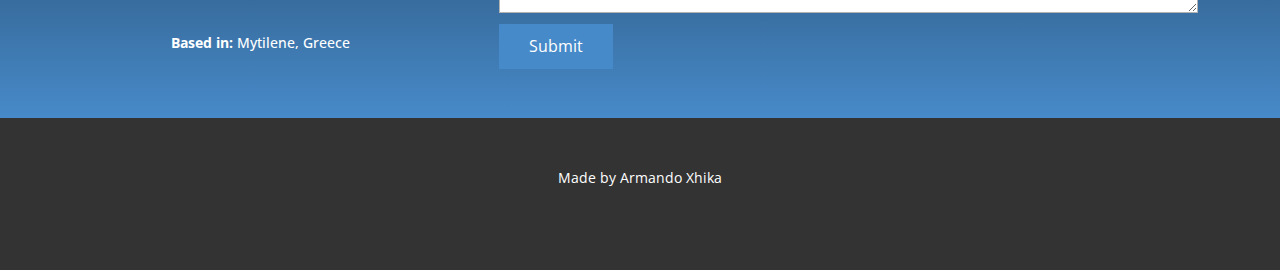
<file: Home.html>
<!DOCTYPE html>
<html style="font-size: 16px;" lang="en"><head>
    <meta name="viewport" content="width=device-width, initial-scale=1.0">
    <meta charset="utf-8">
    <meta name="keywords" content="Get in touch">
    <meta name="description" content="">
    <title>Home</title>
    <link rel="stylesheet" href="layout.css" media="screen">
<link rel="stylesheet" href="Home.css" media="screen">
    <script class="u-script" type="text/javascript" src="jquery.js" defer=""></script>
    <script class="u-script" type="text/javascript" src="funct.js" defer=""></script>
    <meta name="generator" content="Nicepage 6.11.6, nicepage.com">
    <meta name="referrer" content="origin">
    <link href="//netdna.bootstrapcdn.com/bootstrap/3.1.0/css/bootstrap.min.css" rel="stylesheet" id="bootstrap-css">
    <script src="//netdna.bootstrapcdn.com/bootstrap/3.1.0/js/bootstrap.min.js"></script>
    
    <link id="u-theme-google-font" rel="stylesheet" href="https://fonts.googleapis.com/css?family=Roboto:100,100i,300,300i,400,400i,500,500i,700,700i,900,900i|Open+Sans:300,300i,400,400i,500,500i,600,600i,700,700i,800,800i">
    <link id="u-page-google-font" rel="stylesheet" href="https://fonts.googleapis.com/css?family=Oswald:200,300,400,500,600,700|Montserrat:100,100i,200,200i,300,300i,400,400i,500,500i,600,600i,700,700i,800,800i,900,900i">
    
    
    
    
    
    
    
    
    <script type="application/ld+json">{
		"@context": "http://schema.org",
		"@type": "Organization",
		"name": "AboutMe",
		"logo": "images/ax-high-resolution-logo-white-transparent.png"
}</script>
    <meta name="theme-color" content="#478ac9">
    <meta property="og:title" content="Home">
    <meta property="og:description" content="">
    <meta property="og:type" content="website">
  <script>
    function gdprConfirmed() {
        return true;
    }
    function dynamicLoadScript(src) {
        var script = document.createElement('script');
        script.src = src && typeof src === 'string' ? src : 'https://www.google.com/recaptcha/api.js?render=6LeZhfspAAAAAMBbiffbII-cJxKXYyynqDJAjYMy';
        script.async = true;
        document.body.appendChild(script);
        script.onload = function() {
            let event = new CustomEvent("recaptchaLoaded");
            document.dispatchEvent(event);
        };
    }
    document.addEventListener('DOMContentLoaded', function () {
        var confirmButton = document.querySelector('.u-cookies-consent .u-button-confirm');
        if (confirmButton) {
            confirmButton.onclick = dynamicLoadScript;
        }
    });
    </script>
    <script>
        document.addEventListener("DOMContentLoaded", function(){
            if (!gdprConfirmed()) {
                return;
            }
            dynamicLoadScript();
        });
    </script>
    <script>
        document.addEventListener("recaptchaLoaded", function() {
            if (!gdprConfirmed()) {
                return;
            }
            (function (grecaptcha, sitekey, actions) {
                var recaptcha = {
                    execute: function (action, submitFormCb) {
                        try {
                            grecaptcha.execute(
                                sitekey,
                                {action: action}
                            ).then(function (token) {
                                var forms = document.getElementsByTagName('form');

                                for (var i = 0; i < forms.length; i++) {
                                    var fields = forms[i].getElementsByTagName('input');

                                    for (var j = 0; j < fields.length; j++) {
                                        var field = fields[j];

                                        if ('recaptchaResponse' === field.getAttribute('name')) {
                                            field.setAttribute('value', token);
                                            break;
                                        }
                                    }
                                }
                                submitFormCb();
                            });
                        } catch (e) {
                            var formError = document.querySelector('.u-form-send-error');

                            if (formError) {
                                formError.innerText = 'Site Owner Error: ' + e.message.replace(/:[\s\S]*/, '');
                                formError.style.display = 'block';
                            }
                        }
                    },

                    executeContact: function (submitFormCb) {
                        recaptcha.execute(actions['contact'], submitFormCb);
                    }
                };

                window.recaptchaObject = recaptcha;
            })(
                grecaptcha,
                
                '6LeZhfspAAAAAMBbiffbII-cJxKXYyynqDJAjYMy',
                {'contact': 'contact'}
            );
        });
    </script>
<meta data-intl-tel-input-cdn-path="intlTelInput/"></head>
  <body data-path-to-root="./" data-include-products="true" class="u-body u-overlap u-overlap-contrast u-overlap-transparent u-xl-mode" data-lang="en"><header class="u-clearfix u-gradient u-header u-sticky u-sticky-e55e u-header" id="sec-c1c7"><div class="u-clearfix u-sheet u-sheet-1">
        <a href="#" class="u-align-left u-image u-logo u-image-1" data-image-width="2000" data-image-height="707">
          <img src="images/ax-high-resolution-logo-white-transparent.png" class="u-logo-image u-logo-image-1">
        </a>
        <nav class="u-align-right u-menu u-menu-one-level u-menu-open-right u-offcanvas u-menu-1">
          <div class="menu-collapse" style="font-size: 1rem; letter-spacing: 0px; font-weight: 700;">
            <a class="u-button-style u-custom-border u-custom-border-color u-custom-borders u-custom-color u-custom-left-right-menu-spacing u-custom-padding-bottom u-custom-text-active-color u-custom-text-color u-custom-text-hover-color u-custom-top-bottom-menu-spacing u-nav-link u-text-active-palette-1-base u-text-hover-palette-2-base" href="#">
              <svg class="u-svg-link" viewBox="0 0 24 24"><use xlink:href="#menu-hamburger"></use></svg>
              <svg class="u-svg-content" version="1.1" id="menu-hamburger" viewBox="0 0 16 16" x="0px" y="0px" xmlns:xlink="http://www.w3.org/1999/xlink" xmlns="http://www.w3.org/2000/svg"><g><rect y="1" width="16" height="2"></rect><rect y="7" width="16" height="2"></rect><rect y="13" width="16" height="2"></rect>
</g></svg>
            </a>
          </div>
          <div class="u-custom-menu u-nav-container">
            <ul class="u-nav u-spacing-20 u-unstyled u-nav-1"><li class="u-nav-item"><a class="u-button-style u-nav-link u-text-active-white u-text-grey-90 u-text-hover-palette-2-base" href="Home.html#Home" style="padding: 10px;">Home</a>
</li><li class="u-nav-item"><a class="u-button-style u-nav-link u-text-active-white u-text-grey-90 u-text-hover-palette-2-base" href="Home.html#MoreAboutMe" style="padding: 10px;">About</a>
</li><li class="u-nav-item"><a class="u-button-style u-nav-link u-text-active-white u-text-grey-90 u-text-hover-palette-2-base" href="Home.html#LatestNews" style="padding: 10px;">Latest</a>
</li><li class="u-nav-item"><a class="u-button-style u-nav-link u-text-active-white u-text-grey-90 u-text-hover-palette-2-base" href="Home.html#DigitalSkills" style="padding: 10px;">Digital Skills</a>
</li><li class="u-nav-item"><a class="u-button-style u-nav-link u-text-active-white u-text-grey-90 u-text-hover-palette-2-base" href="Home.html#Achievements" style="padding: 10px;">Achievements</a>
</li><li class="u-nav-item"><a class="u-button-style u-nav-link u-text-active-white u-text-grey-90 u-text-hover-palette-2-base" href="Home.html#Contact" style="padding: 10px;">Contact</a>
</li></ul>
          </div>
          <div class="u-custom-menu u-nav-container-collapse">
            <div class="u-black u-container-style u-inner-container-layout u-opacity u-opacity-95 u-sidenav">
              <div class="u-inner-container-layout u-sidenav-overflow">
                <div class="u-menu-close"></div>
                <ul class="u-align-center u-nav u-popupmenu-items u-unstyled u-nav-2"><li class="u-nav-item"><a class="u-button-style u-nav-link" href="Home.html#Home">Home</a>
</li><li class="u-nav-item"><a class="u-button-style u-nav-link" href="Home.html#MoreAboutMe">About</a>
</li><li class="u-nav-item"><a class="u-button-style u-nav-link" href="Home.html#LatestNews">Latest</a>
</li><li class="u-nav-item"><a class="u-button-style u-nav-link" href="Home.html#DigitalSkills">Digital Skills</a>
</li><li class="u-nav-item"><a class="u-button-style u-nav-link" href="Home.html#Achievements">Achievements</a>
</li><li class="u-nav-item"><a class="u-button-style u-nav-link" href="Home.html#Contact">Contact</a>
</li></ul>
              </div>
            </div>
            <div class="u-black u-menu-overlay u-opacity u-opacity-70"></div>
          </div>
        </nav>
      </div></header>
    <section class="u-black u-clearfix u-section-1" id="Home">
      <div class="data-layout-selected u-clearfix u-expanded-width u-layout-wrap u-layout-wrap-1">
        <div class="u-layout">
          <div class="u-layout-row">
            <div class="u-align-left u-container-style u-layout-cell u-left-cell u-size-28-lg u-size-28-xl u-size-29-md u-size-29-sm u-size-29-xs u-layout-cell-1" data-animation-name="customAnimationIn" data-animation-duration="1500" data-animation-delay="250">
              <div class="u-container-layout u-container-layout-1">
                <div class="u-palette-1-base u-preserve-proportions u-shape u-shape-circle u-shape-1" data-animation-name="customAnimationIn" data-animation-duration="1500" data-animation-delay="250"></div>
                <h1 class="u-text u-text-palette-1-base u-title u-text-1" data-animation-name="customAnimationIn" data-animation-duration="1500" data-animation-delay="750">Hello, I am</h1>
                <div class="u-align-center u-clearfix u-custom-html u-expanded-width u-custom-html-1">
                  <section>
                    <h2 class="glitch hero layers" data-text="Armando Xhika">
                      <span>Armando Xhika</span>
                    </h2>
                  </section>
                </div>
                <ul class="u-text u-text-2">
                  <li> I am a high school student with a passion for computer science and technology.</li>
                  <li>I'm eager to delve into coding, problem-solving, and innovative projects.</li>
                  <li>Join me as I share my journey and experiences!</li>
                </ul>
                <a href="#MoreAboutMe" class="u-active-white u-border-none u-btn u-button-style u-hover-white u-palette-1-base u-btn-1">Learn More</a>
              </div>
            </div>
            <div class="u-container-style u-image u-layout-cell u-right-cell u-size-31-md u-size-31-sm u-size-31-xs u-size-32-lg u-size-32-xl u-image-1" data-image-width="1500" data-image-height="1200" data-animation-name="customAnimationIn" data-animation-duration="1500">
              <div class="u-container-layout u-container-layout-2"></div>
            </div>
          </div>
        </div>
      </div>
    </section>
    <section class="u-align-left u-clearfix u-gradient u-section-3" id="MoreAboutMe">
      <div class="u-clearfix u-sheet u-sheet-1">
        <div class="data-layout-selected u-clearfix u-expanded-width-sm u-expanded-width-xs u-layout-wrap u-layout-wrap-1">
          <div class="u-layout" style="">
            <div class="u-layout-row" style="">
              <div class="u-align-center u-container-style u-image u-layout-cell u-left-cell u-size-30 u-image-1">
                <div class="u-container-layout u-valign-bottom u-container-layout-1"></div>
              </div>
              <div class="u-align-left u-container-style u-layout-cell u-right-cell u-size-30 u-layout-cell-2">
                <div class="u-container-layout u-valign-middle u-container-layout-2">
                  <h1 class="u-custom-font u-font-oswald u-text u-text-body-alt-color u-text-1">A Little More About Me</h1>
                </div>
              </div>
            </div>
          </div>
        </div>
        <div class="data-layout-selected u-clearfix u-expanded-width u-gutter-30 u-layout-wrap u-layout-wrap-2">
          <div class="u-gutter-0 u-layout">
            <div class="u-layout-row">
              <div class="u-align-center u-container-style u-layout-cell u-left-cell u-palette-1-dark-3 u-size-20 u-layout-cell-3">
                <div class="u-container-layout u-valign-top u-container-layout-3"><span class="u-file-icon u-icon u-icon-circle u-white u-icon-1"><img src="images/3771417.png" alt=""></span>
                  <h3 class="u-text u-text-default u-text-2">Education</h3>
                  <p class="u-text u-text-default u-text-3">I am currently going to the Model High School of Mytilene in Greece</p>
                </div>
              </div>
              <div class="u-align-center u-container-style u-layout-cell u-palette-1-dark-3 u-size-20 u-layout-cell-4">
                <div class="u-container-layout u-valign-top u-container-layout-4"><span class="u-align-center u-file-icon u-icon u-icon-circle u-white u-icon-2"><img src="images/689355.png" alt=""></span>
                  <h3 class="u-text u-text-default u-text-4">Computer science </h3>
                  <p class="u-text u-text-5">I have knowledge in:<br>- App Development<br>- Cyber Security<br>- Website Creation
                  </p>
                </div>
              </div>
              <div class="u-align-center u-container-style u-layout-cell u-palette-1-dark-3 u-right-cell u-size-20 u-layout-cell-5">
                <div class="u-container-layout u-valign-top u-container-layout-5"><span class="u-align-center u-file-icon u-icon u-icon-circle u-white u-icon-3"><img src="images/4140077.png" alt=""></span>
                  <h3 class="u-text u-text-default u-text-6">KEY TRAITS</h3>
                  <p class="u-text u-text-7">- Strong Work Ethic <br>- Dependable<br>- Adaptable<br>- Collaborative<br>- Leadership Qualities<br>
                  </p>
                </div>
              </div>
            </div>
          </div>
        </div>
      </div>
    </section>
    <section class="u-align-center u-clearfix u-gradient u-section-4" id="LatestNews">
      <div class="u-clearfix u-sheet u-sheet-1">
        <img class="u-image u-image-round u-radius u-image-1" src="images/NoLine-WhiteText-Transparent.png" alt="" data-image-width="1920" data-image-height="1080">
        <p class="u-align-center u-large-text u-text u-text-variant u-text-1">The Ultimate Self Improvement App</p>
        <div class="u-align-center u-countdown u-countdown-1" data-target-date="Tue, 01 Oct 2024 06:00:23 GMT" data-type="to-date" data-for="everyone" data-time-left="750m" data-timer-id="dfea" data-target-number="100" data-direction="down" data-start-time="Fri Nov 26 2021 16:40:08 GMT+0300 (Москва, стандартное время)" data-frequency="10s" data-after-count="none" data-redirect-url="https://">
          <div class="u-countdown-wrapper u-spacing-40">
            <div class="u-countdown-item u-countdown-years u-hidden u-spacing-15 u-countdown-item-1">
              <div class="u-countdown-counter u-spacing-2 u-countdown-counter-1"><div class="u-countdown-number">0</div><div class="u-countdown-number u-hidden">0</div></div>
              <div class="u-countdown-label u-text-grey-50 u-countdown-label-1">Years</div>
            </div>
            <div class="u-countdown-separator u-hidden u-countdown-separator-1"></div>
            <div class="u-countdown-days u-countdown-item u-spacing-15 u-countdown-item-2">
              <div class="u-countdown-counter u-spacing-2 u-countdown-counter-2"><div class="u-countdown-number">1</div><div class="u-countdown-number">0</div><div class="u-countdown-number">9</div></div>
              <div class="u-countdown-label u-text-grey-50 u-countdown-label-2">Days</div>
            </div>
            <div class="u-countdown-separator u-countdown-separator-2"></div>
            <div class="u-countdown-hours u-countdown-item u-spacing-15 u-countdown-item-3">
              <div class="u-countdown-counter u-spacing-2 u-countdown-counter-3"><div class="u-countdown-number">1</div><div class="u-countdown-number">3</div></div>
              <div class="u-countdown-label u-text-grey-50 u-countdown-label-3">Hours</div>
            </div>
            <div class="u-countdown-separator u-countdown-separator-3"></div>
            <div class="u-countdown-item u-countdown-minutes u-spacing-15 u-countdown-item-4">
              <div class="u-countdown-counter u-spacing-2 u-countdown-counter-4"><div class="u-countdown-number">0</div><div class="u-countdown-number">1</div></div>
              <div class="u-countdown-label u-text-grey-50 u-countdown-label-4">Minutes</div>
            </div>
            <div class="u-countdown-separator u-countdown-separator-4"></div>
            <div class="u-countdown-item u-countdown-seconds u-spacing-15 u-countdown-item-5">
              <div class="u-countdown-counter u-spacing-2 u-countdown-counter-5"><div class="u-countdown-number">2</div><div class="u-countdown-number">4</div></div>
              <div class="u-countdown-label u-text-grey-50 u-countdown-label-5">Seconds</div>
            </div>
            <div class="u-countdown-separator u-hidden u-countdown-separator-5"></div>
            <div class="u-countdown-item u-countdown-numbers u-hidden u-spacing-15 u-countdown-item-6">
              <div class="u-countdown-counter u-spacing-2 u-countdown-counter-6"><div class="u-countdown-number">0</div><div class="u-countdown-number">0</div><div class="u-countdown-number">1</div><div class="u-countdown-number">0</div><div class="u-countdown-number">0</div></div>
              <div class="u-countdown-label u-text-grey-50 u-countdown-label-6">Items</div>
            </div>
          </div>
          <div class="u-countdown-message u-hidden">
            <p>Sorry, the time is up.</p>
          </div>
        </div>
      </div>
    </section>
    <section class="u-clearfix u-section-5" id="DigitalSkills">
      <div class="u-clearfix u-sheet u-sheet-1">
        <h2 class="u-text u-text-default u-text-1">Digital Skills</h2>
        <div class="u-clearfix u-custom-html u-expanded-width u-custom-html-1">
          <div class="container">
            <div class="row">
              <div class="progress">
                <div class="progress-bar" role="progressbar" aria-valuenow="75" aria-valuemin="0" aria-valuemax="100" style="width: 75%;">
                  <span class="sr-only">75% Complete</span>
                </div>
                <span class="progress-type">C / C++</span>
                <span class="progress-completed">75%</span>
              </div>
              <div class="progress">
                <div class="progress-bar progress-bar-success" role="progressbar" aria-valuenow="70" aria-valuemin="0" aria-valuemax="100" style="width: 70%">
                  <span class="sr-only">70% Complete</span>
                </div>
                <span class="progress-type">Python</span>
                <span class="progress-completed">70%</span>
              </div>
              <div class="progress">
                <div class="progress-bar progress-bar-info" role="progressbar" aria-valuenow="40" aria-valuemin="0" aria-valuemax="100" style="width: 40%">
                  <span class="sr-only">40% Complete</span>
                </div>
                <span class="progress-type">Java</span>
                <span class="progress-completed">40%</span>
              </div>
              <div class="progress">
                <div class="progress-bar progress-bar-warning" role="progressbar" aria-valuenow="50" aria-valuemin="0" aria-valuemax="100" style="width: 50%">
                  <span class="sr-only">50% Complete</span>
                </div>
                <span class="progress-type">Kotlin</span>
                <span class="progress-completed">50%</span>
              </div>
              <div class="progress">
                <div class="progress-bar progress-bar-danger" role="progressbar" aria-valuenow="60" aria-valuemin="0" aria-valuemax="100" style="width: 60%">
                  <span class="sr-only">60% Complete</span>
                </div>
                <span class="progress-type">HTML / CSS</span>
                <span class="progress-completed">60%</span>
              </div>
              <div class="progress">
                <div class="progress-bar" role="progressbar" aria-valuenow="80" aria-valuemin="0" aria-valuemax="100" style="width: 80%">
                  <span class="sr-only">80% Complete</span>
                </div>
                <span class="progress-type">Android</span>
                <span class="progress-completed">80%</span>
              </div>
              <div class="progress">
                <div class="progress-bar progress-bar-success" role="progressbar" aria-valuenow="60" aria-valuemin="0" aria-valuemax="100" style="width: 60%">
                  <span class="sr-only">60% Complete</span>
                </div>
                <span class="progress-type">Firebase</span>
                <span class="progress-completed">60%</span>
              </div>
              <div class="progress">
                <div class="progress-bar progress-bar-info" role="progressbar" aria-valuenow="70" aria-valuemin="0" aria-valuemax="100" style="width: 70%">
                  <span class="sr-only">70% Complete</span>
                </div>
                <span class="progress-type">Kali Linux</span>
                <span class="progress-completed">70%</span>
              </div>
            </div>
          </div>
        </div>
      </div>
    </section>
    <section class="u-align-center u-clearfix u-gradient u-section-6" id="Achievements" data-href="#">
      <div class="u-clearfix u-sheet u-sheet-1">
        <h2 class="u-align-center u-text u-text-1">Achievements</h2>
        <div class="data-layout-selected u-clearfix u-expanded-width u-layout-wrap u-layout-wrap-1">
          <div class="u-layout">
            <div class="u-layout-row">
              <div class="u-container-align-center u-container-style u-layout-cell u-size-20 u-layout-cell-1">
                <div class="u-container-layout u-valign-middle u-container-layout-1">
                  <img class="u-image u-image-round u-radius u-image-1" src="images/pdp.jpg" alt="" data-image-width="376" data-image-height="134">
                  <img class="u-image u-image-round u-preserve-proportions u-radius u-image-2" src="images/hackio.orglogo.png" alt="" data-image-width="1080" data-image-height="1080">
                </div>
              </div>
              <div class="u-container-align-center u-container-style u-layout-cell u-size-20 u-layout-cell-2">
                <div class="u-container-layout u-valign-middle u-container-layout-2">
                  <div class="u-list u-list-1">
                    <div class="u-repeater u-repeater-1">
                      <div class="u-align-center u-container-style u-custom-item u-grey-5 u-list-item u-repeater-item">
                        <div class="u-container-layout u-similar-container u-container-layout-3">
                          <h2 class="u-align-center u-custom-font u-custom-item u-font-montserrat u-text u-text-2">3/2022</h2>
                          <p class="u-align-center u-custom-item u-text u-text-default u-text-3">Took Part in the 3rd Phase of the Panhellenic Contest of Informatics </p>
                        </div>
                      </div>
                      <div class="u-align-center u-container-style u-custom-item u-grey-5 u-list-item u-repeater-item">
                        <div class="u-container-layout u-similar-container u-container-layout-4">
                          <h2 class="u-align-center u-custom-font u-custom-item u-font-montserrat u-text u-text-4">10/2024 </h2>
                          <p class="u-align-center u-custom-item u-text u-text-default u-text-5">Release of Disciplan</p>
                        </div>
                      </div>
                      <div class="u-align-center u-container-style u-custom-item u-grey-5 u-list-item u-repeater-item">
                        <div class="u-container-layout u-similar-container u-container-layout-5">
                          <h2 class="u-align-center u-custom-font u-custom-item u-font-montserrat u-text u-text-6">2025</h2>
                          <p class="u-align-center u-custom-item u-text u-text-default u-text-7">Public Release of 2 other projects</p>
                        </div>
                      </div>
                      <div class="u-align-center u-container-style u-custom-item u-grey-5 u-list-item u-repeater-item">
                        <div class="u-container-layout u-similar-container u-container-layout-6">
                          <h2 class="u-align-center u-custom-font u-custom-item u-font-montserrat u-text u-text-8">6/2026</h2>
                          <p class="u-align-center u-custom-item u-text u-text-default u-text-9">Expected Graduation from High School </p>
                        </div>
                      </div>
                    </div>
                  </div>
                </div>
              </div>
              <div class="u-container-align-center u-container-style u-layout-cell u-size-20 u-layout-cell-3">
                <div class="u-container-layout u-valign-middle u-container-layout-7">
                  <img class="u-image u-image-round u-preserve-proportions u-radius u-image-3" src="images/Small-WithBlackText.png" alt="" data-image-width="1000" data-image-height="1000">
                  <img class="u-image u-image-round u-preserve-proportions u-radius u-image-4" src="images/Logo1.png" alt="" data-image-width="500" data-image-height="500">
                </div>
              </div>
            </div>
          </div>
        </div>
      </div>
    </section>
    <section class="u-clearfix u-gradient u-section-7" id="Contact">
      <div class="u-clearfix u-sheet u-valign-middle u-sheet-1">
        <div class="data-layout-selected u-clearfix u-expanded-width u-layout-wrap u-layout-wrap-1">
          <div class="u-layout" style="">
            <div class="u-layout-row" style="">
              <div class="u-container-style u-layout-cell u-size-20 u-layout-cell-1">
                <div class="u-container-layout u-container-layout-1">
                  <img class="u-image u-image-contain u-image-round u-radius u-image-1" src="images/ax-high-resolution-logo-transparent.png" alt="" data-image-width="2000" data-image-height="707">
                  <p class="u-text u-text-body-alt-color u-text-1">
                    <span style="font-weight: 700;">Contact Info:</span>
                    <br>&nbsp;<span class="u-file-icon u-icon u-icon-1"><img src="images/14678327.png" alt=""></span>: armandoxhika08@gmail.com<br>&nbsp;<span class="u-file-icon u-icon u-icon-2"><img src="images/4213179.png" alt=""></span>: (+30) 697 371 1261
                  </p>
                  <div class="u-align-center u-social-icons u-spacing-10 u-social-icons-1">
                    <a class="u-social-url" title="facebook" target="_blank" href="https://facebook.com/armxhk08"><span class="u-icon u-social-facebook u-social-icon u-icon-3"><svg class="u-svg-link" preserveAspectRatio="xMidYMin slice" viewBox="0 0 112 112" style=""><use xlink:href="#svg-f314"></use></svg><svg class="u-svg-content" viewBox="0 0 112 112" x="0" y="0" id="svg-f314"><circle fill="currentColor" cx="56.1" cy="56.1" r="55"></circle><path fill="#FFFFFF" d="M73.5,31.6h-9.1c-1.4,0-3.6,0.8-3.6,3.9v8.5h12.6L72,58.3H60.8v40.8H43.9V58.3h-8V43.9h8v-9.2
c0-6.7,3.1-17,17-17h12.5v13.9H73.5z"></path></svg></span>
                    </a>
                    <a class="u-social-url" title="twitter" target="_blank" href="https://twitter.com/armxhk_08"><span class="u-icon u-social-icon u-social-twitter u-icon-4"><svg class="u-svg-link" preserveAspectRatio="xMidYMin slice" viewBox="0 0 112.2 112.2" style=""><use xlink:href="#svg-329f"></use></svg><svg class="u-svg-content" viewBox="0 0 112.2 112.2" x="0px" y="0px" id="svg-329f"><circle fill="currentColor" cx="56" cy="56" r="55"></circle><path fill="#FFFFFF" d="M63.9,51l22.4-24h-8.6L60.3,45.9L46.9,27H24l23.3,32.8L24,85h8.2L51,64.9L65.3,85H88L63.9,51z M55.3,60.2
l-3.7-5.1L35.7,33.1h8.1l12.3,17.2l3.7,5.1l16.6,23.4h-7.8L55.3,60.2z"></path></svg></span>
                    </a>
                    <a class="u-social-url" title="instagram" target="_blank" href="https://instagram.com/arm_xhk"><span class="u-icon u-social-icon u-social-instagram u-icon-5"><svg class="u-svg-link" preserveAspectRatio="xMidYMin slice" viewBox="0 0 112 112" style=""><use xlink:href="#svg-af09"></use></svg><svg class="u-svg-content" viewBox="0 0 112 112" x="0" y="0" id="svg-af09"><circle fill="currentColor" cx="56.1" cy="56.1" r="55"></circle><path fill="#FFFFFF" d="M55.9,38.2c-9.9,0-17.9,8-17.9,17.9C38,66,46,74,55.9,74c9.9,0,17.9-8,17.9-17.9C73.8,46.2,65.8,38.2,55.9,38.2
z M55.9,66.4c-5.7,0-10.3-4.6-10.3-10.3c-0.1-5.7,4.6-10.3,10.3-10.3c5.7,0,10.3,4.6,10.3,10.3C66.2,61.8,61.6,66.4,55.9,66.4z"></path><path fill="#FFFFFF" d="M74.3,33.5c-2.3,0-4.2,1.9-4.2,4.2s1.9,4.2,4.2,4.2s4.2-1.9,4.2-4.2S76.6,33.5,74.3,33.5z"></path><path fill="#FFFFFF" d="M73.1,21.3H38.6c-9.7,0-17.5,7.9-17.5,17.5v34.5c0,9.7,7.9,17.6,17.5,17.6h34.5c9.7,0,17.5-7.9,17.5-17.5V38.8
C90.6,29.1,82.7,21.3,73.1,21.3z M83,73.3c0,5.5-4.5,9.9-9.9,9.9H38.6c-5.5,0-9.9-4.5-9.9-9.9V38.8c0-5.5,4.5-9.9,9.9-9.9h34.5
c5.5,0,9.9,4.5,9.9,9.9V73.3z"></path></svg></span>
                    </a>
                  </div>
                  <div class="u-border-1 u-border-grey-40 u-expanded-width u-line u-line-horizontal u-line-1"></div>
                  <h5 class="u-align-center u-text u-text-body-alt-color u-text-2">
                    <span style="font-weight: 700;">Based in:</span>&nbsp;Mytilene, Greece<br>
                  </h5>
                </div>
              </div>
              <div class="u-align-center u-container-style u-layout-cell u-size-40 u-layout-cell-2">
                <div class="u-container-layout u-container-layout-2">
                  <h4 class="u-align-center u-text u-text-body-alt-color u-text-default u-text-3">Get In Touch</h4>
                  <div class="u-form u-form-1">
                    <form action="https://forms.nicepagesrv.com/v2/form/process" class="u-clearfix u-form-spacing-10 u-form-vertical u-inner-form" source="email" name="form" style="padding: 0px;">
                      <div class="u-form-group u-form-name u-form-partition-factor-2 u-form-group-1">
                        <label for="name-e6a4" class="u-label u-text-white">First Name</label>
                        <input type="text" placeholder="Enter your First Name" id="name-e6a4" name="name-1" class="u-input u-input-rectangle" required="">
                      </div>
                      <div class="u-form-group u-form-name u-form-partition-factor-2 u-form-group-2">
                        <label for="name-e6a4" class="u-label u-text-white">Last Name</label>
                        <input type="text" placeholder="Enter your Last Name" id="name-e6a4" name="name-2" class="u-input u-input-rectangle" required="">
                      </div>
                      <div class="u-form-group u-form-partition-factor-2 u-form-phone u-form-group-3">
                        <label for="phone-ae09" class="u-label u-text-white">Phone</label>
                        <input type="tel" pattern="\+?\d{0,3}[\s\(\-]?([0-9]{2,3})[\s\)\-]?([\s\-]?)([0-9]{3})[\s\-]?([0-9]{2})[\s\-]?([0-9]{2})" placeholder="Enter your phone (e.g. +14155552675)" id="phone-ae09" name="phone" class="u-input u-input-rectangle" required="">
                      </div>
                      <div class="u-form-email u-form-group u-form-partition-factor-2">
                        <label for="email-927e" class="u-label u-text-white">Email</label>
                        <input type="email" placeholder="Enter a valid email address" id="email-927e" name="email" class="u-input u-input-rectangle" required="">
                      </div>
                      <div class="u-form-group u-form-message">
                        <label for="message-927e" class="u-label u-text-white">Message</label>
                        <textarea placeholder="Enter your message" rows="4" cols="50" id="message-927e" name="message" class="u-input u-input-rectangle" required=""></textarea>
                      </div>
                      <div class="u-align-left u-form-group u-form-submit">
                        <a href="#" class="u-btn u-btn-submit u-button-style">Submit</a>
                        <input type="submit" value="submit" class="u-form-control-hidden">
                      </div>
                      <div class="u-form-send-message u-form-send-success"> Thank you! Your message has been sent. </div>
                      <div class="u-form-send-error u-form-send-message"> Unable to send your message. Please fix errors then try again. </div>
                      <input type="hidden" value="" name="recaptchaResponse">
                      <input type="hidden" name="formServices" value="18fa6ffe-a122-8e16-78f1-c5fbe12135dc">
                      <input type="hidden" name="siteKey" value="6LeZhfspAAAAAMBbiffbII-cJxKXYyynqDJAjYMy">
                    </form>
                  </div>
                </div>
              </div>
            </div>
          </div>
        </div>
      </div>
    </section>
    <style class="u-overlap-style">.u-overlap:not(.u-sticky-scroll) .u-header {
background-color: #478ac9 !important
}</style>
    
    
    
    <footer class="u-align-center u-clearfix u-footer u-grey-80 u-footer" id="sec-5032"><div class="u-clearfix u-sheet u-sheet-1">
        <p class="u-small-text u-text u-text-variant u-text-1">Made by Armando Xhika </p>
      </div></footer>
    <section class="u-backlink u-clearfix u-grey-80"></section>
</body></html>
</file>
